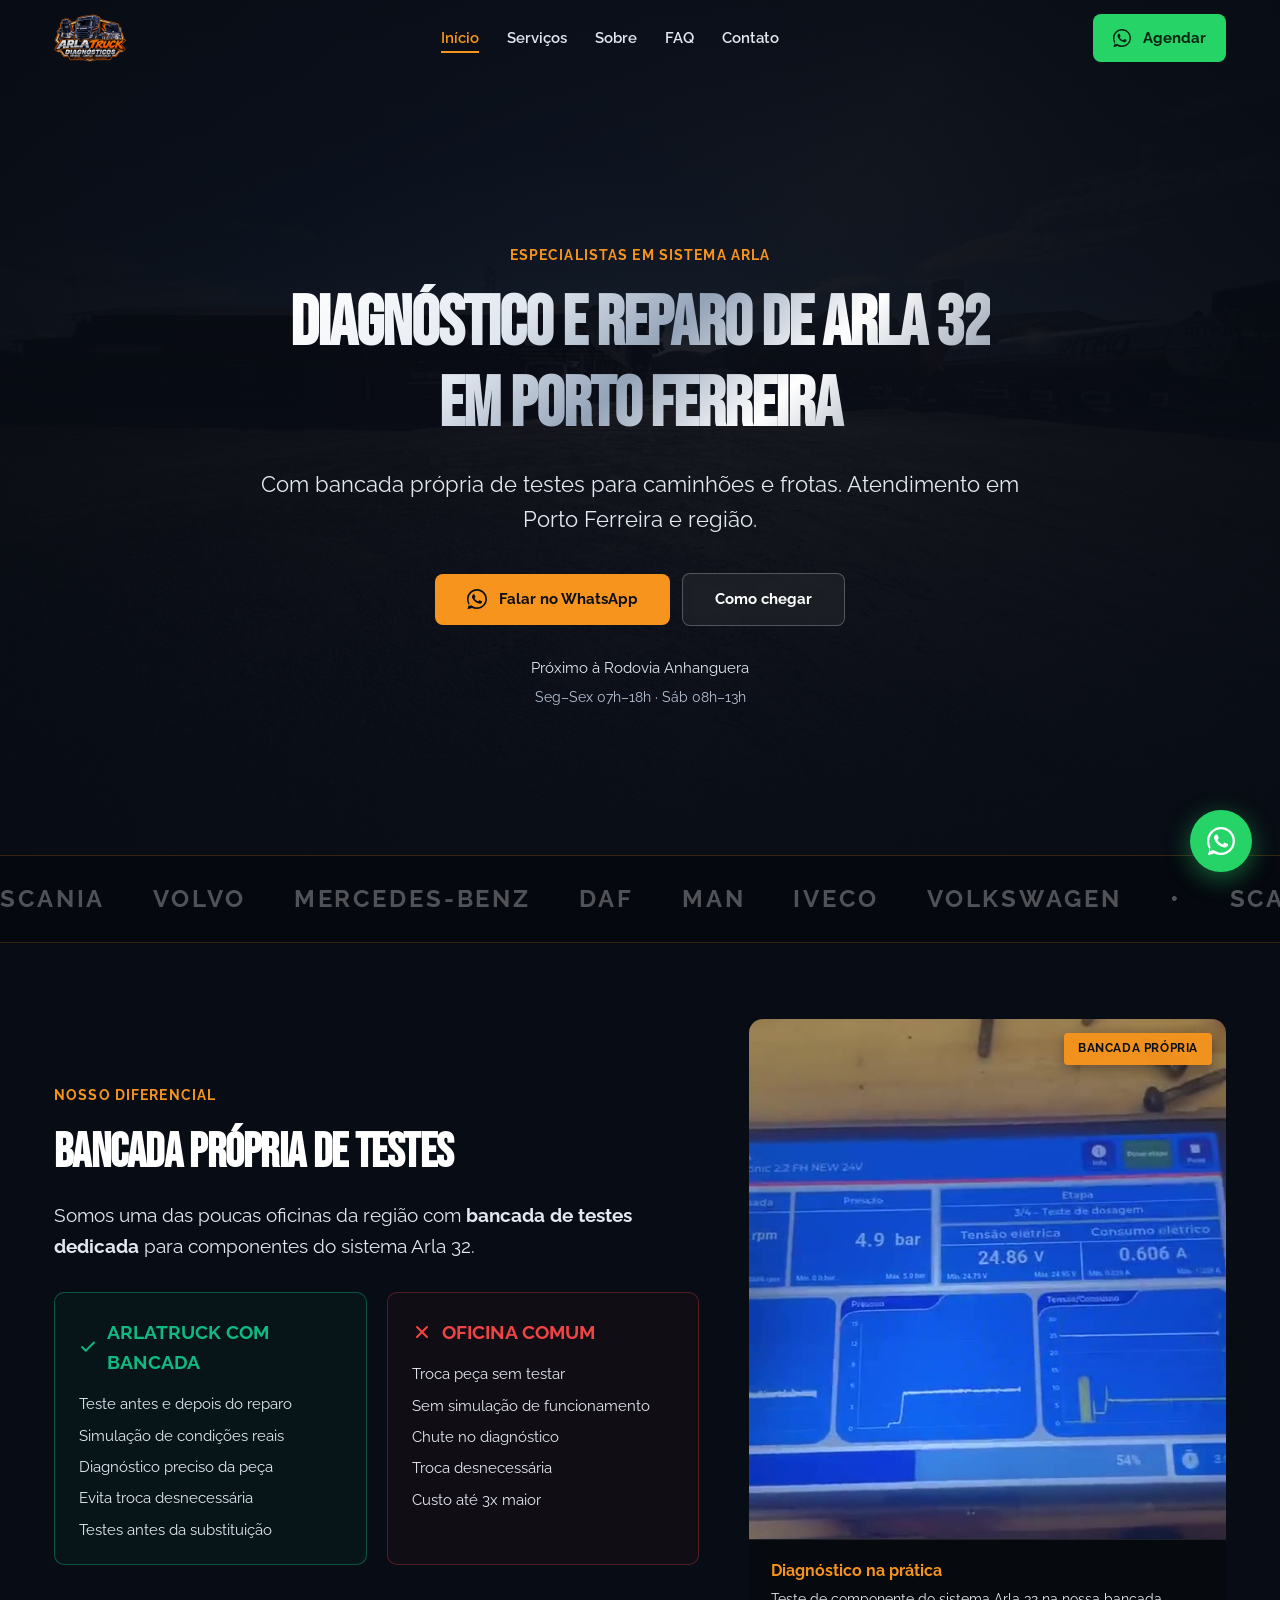
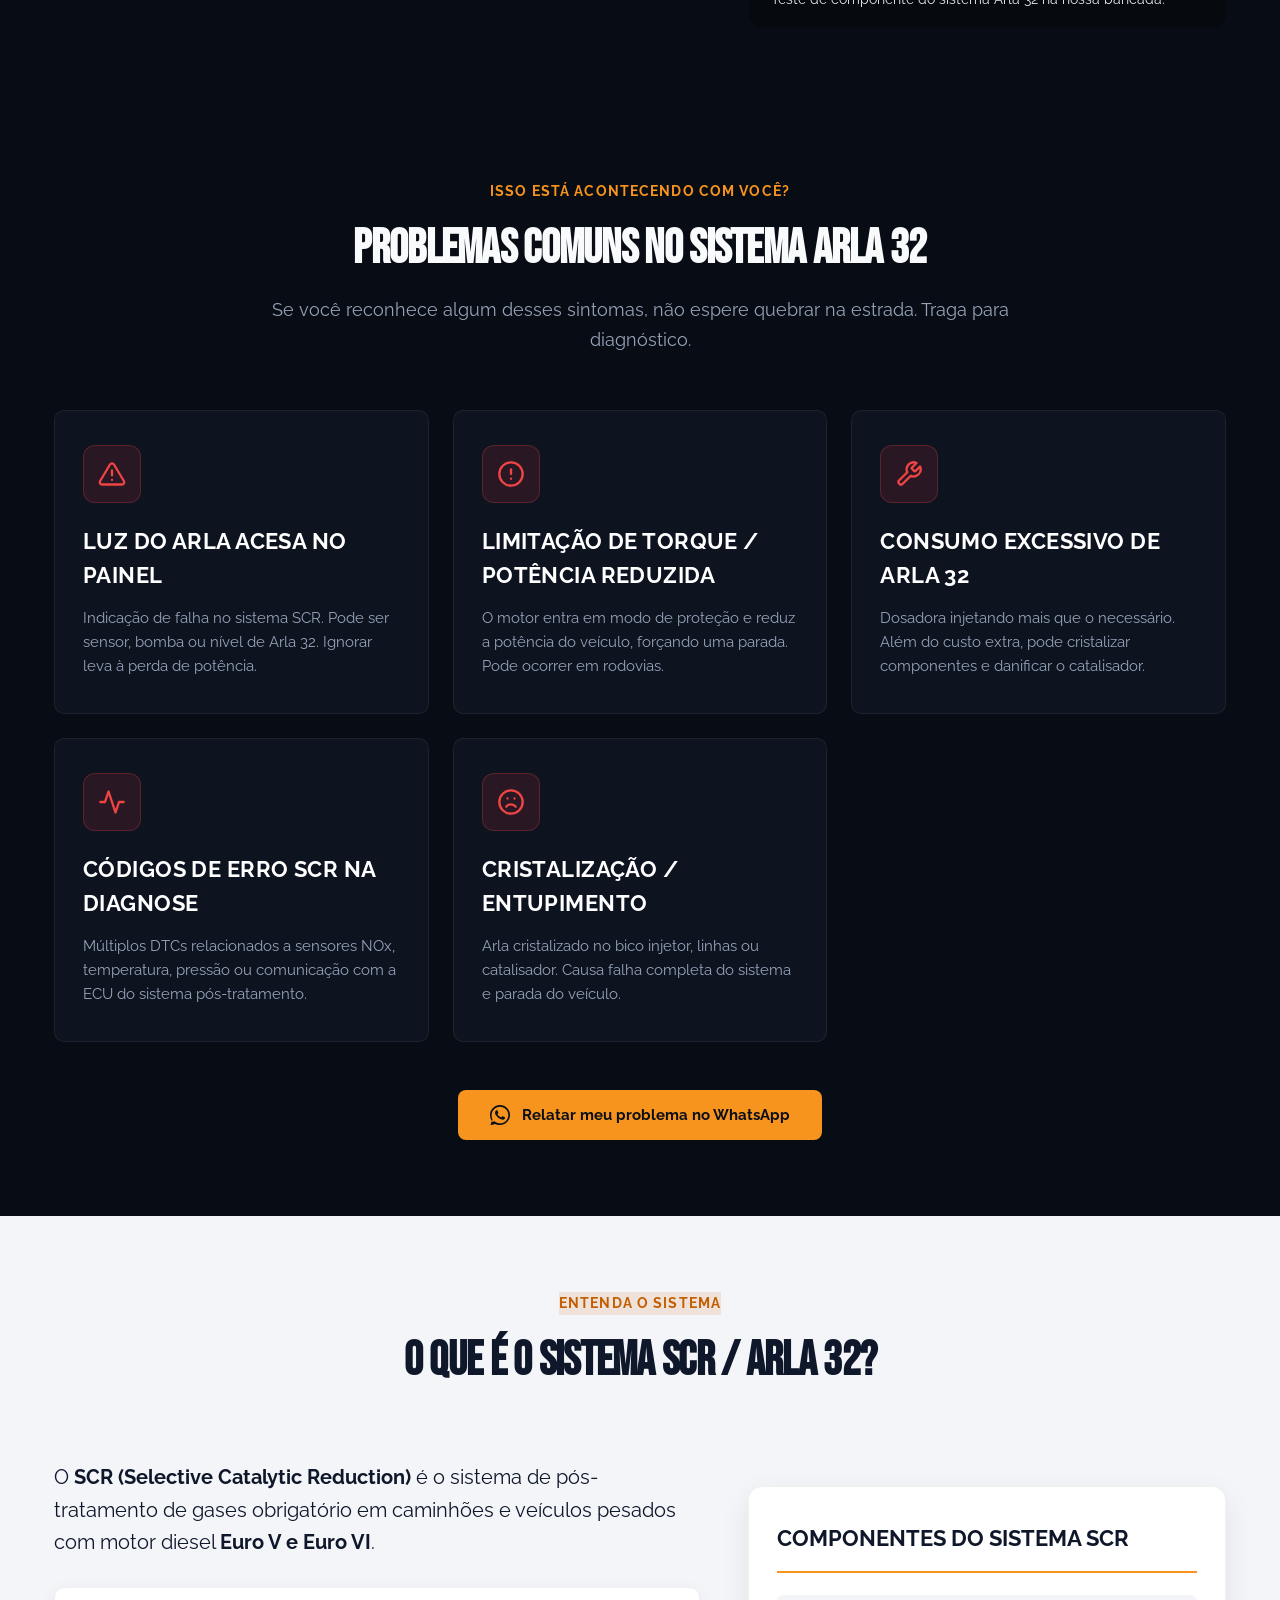
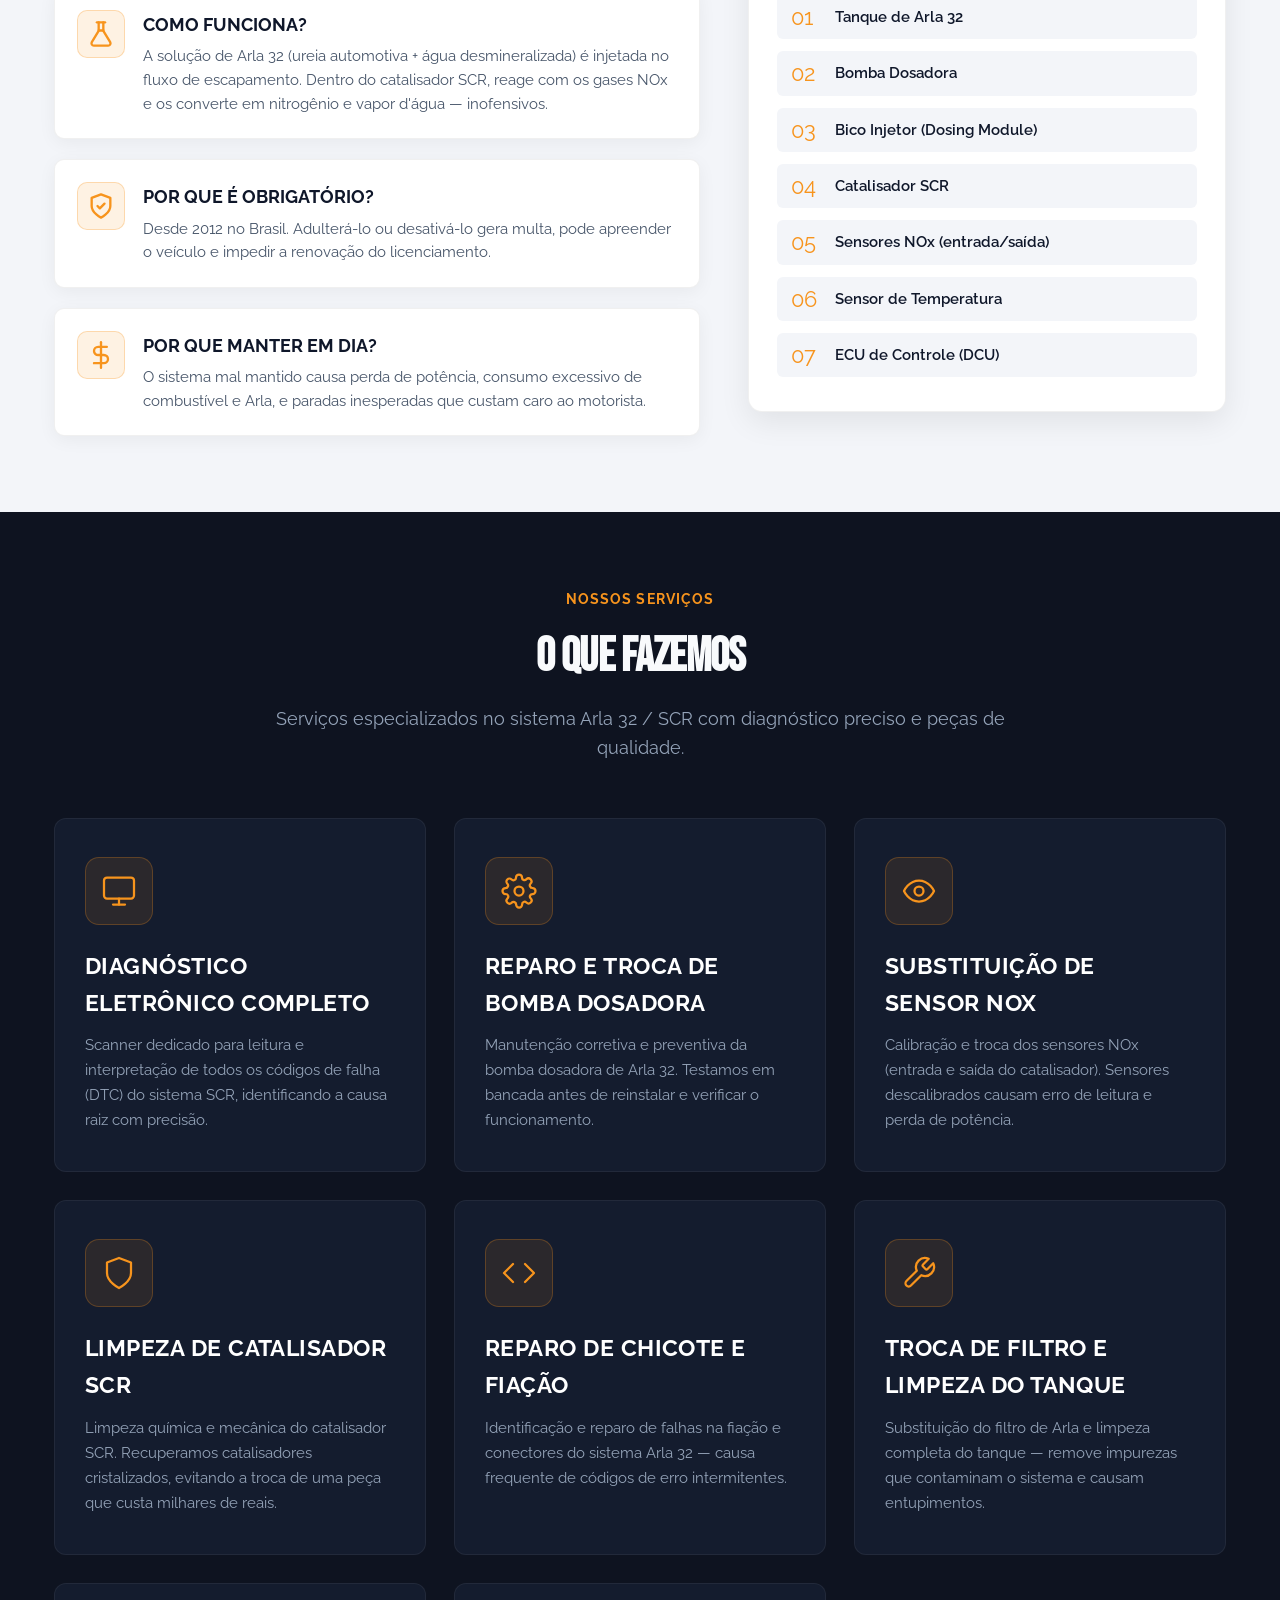
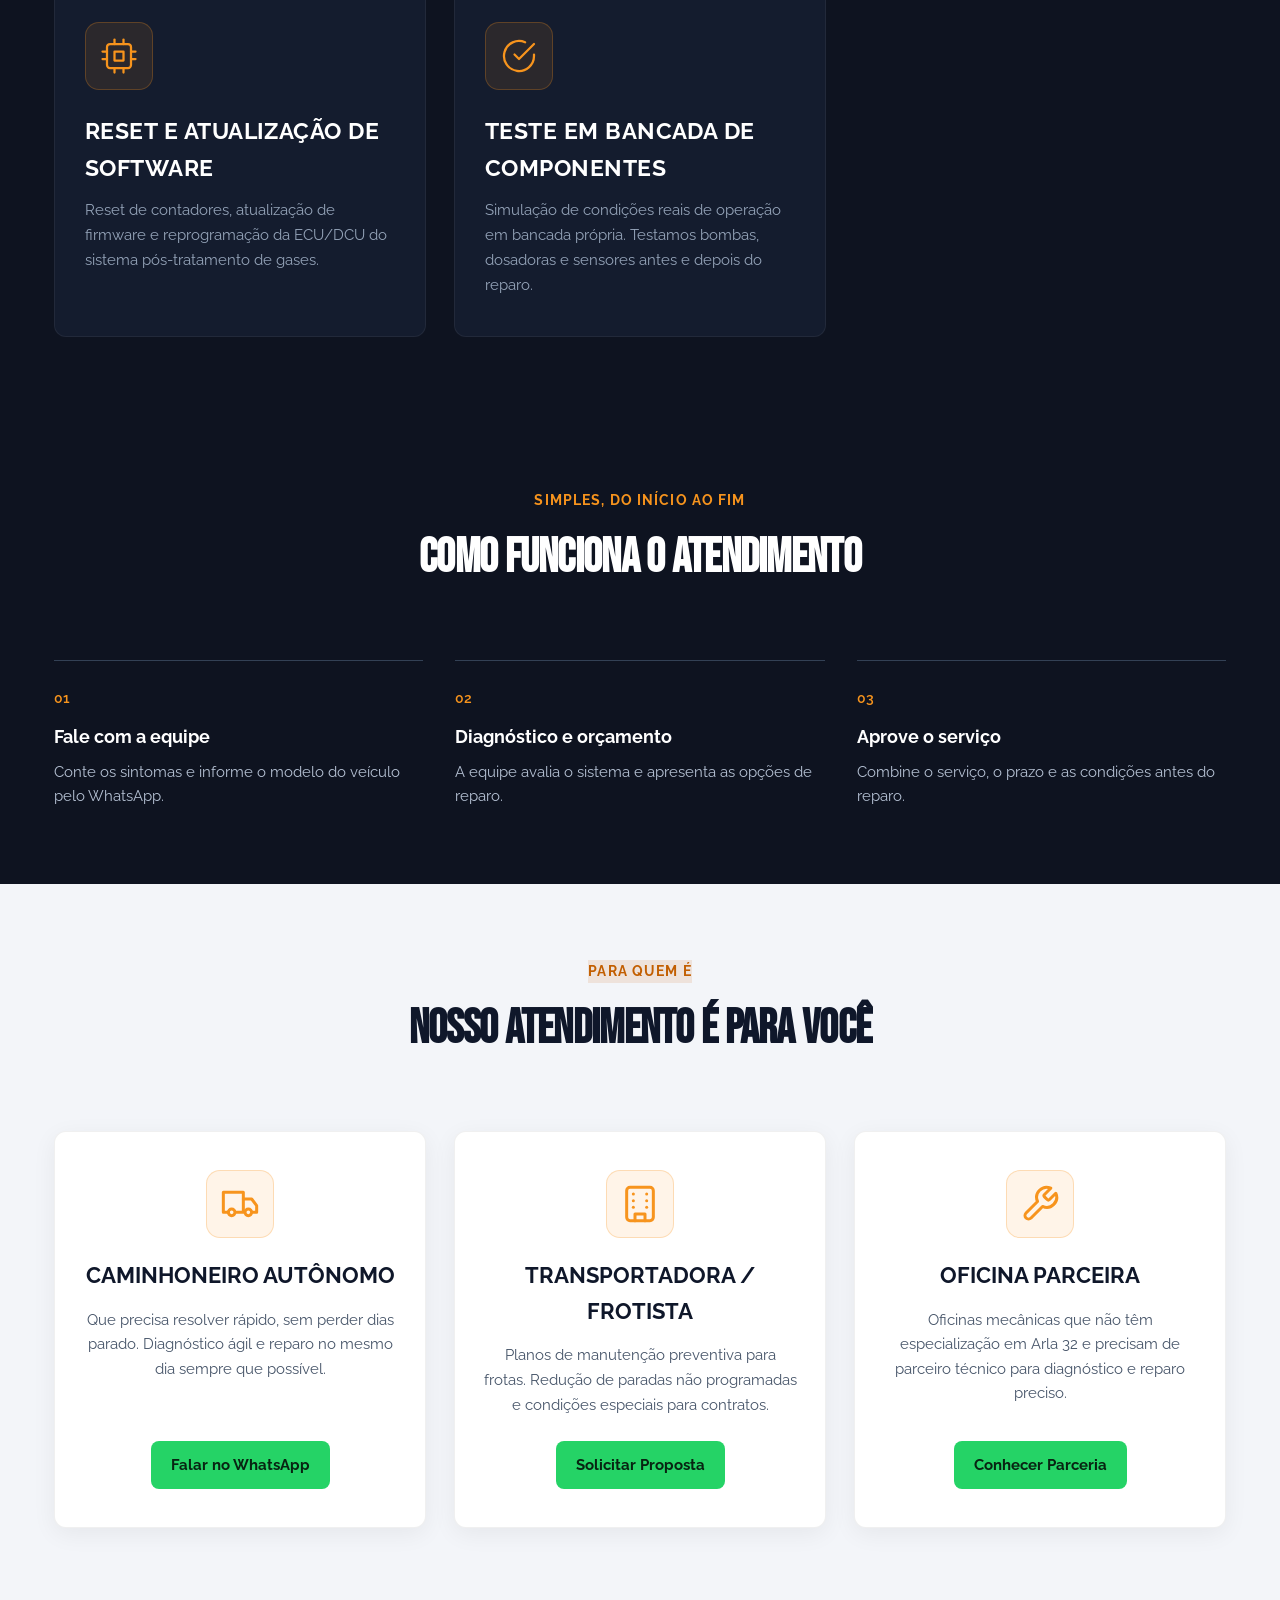
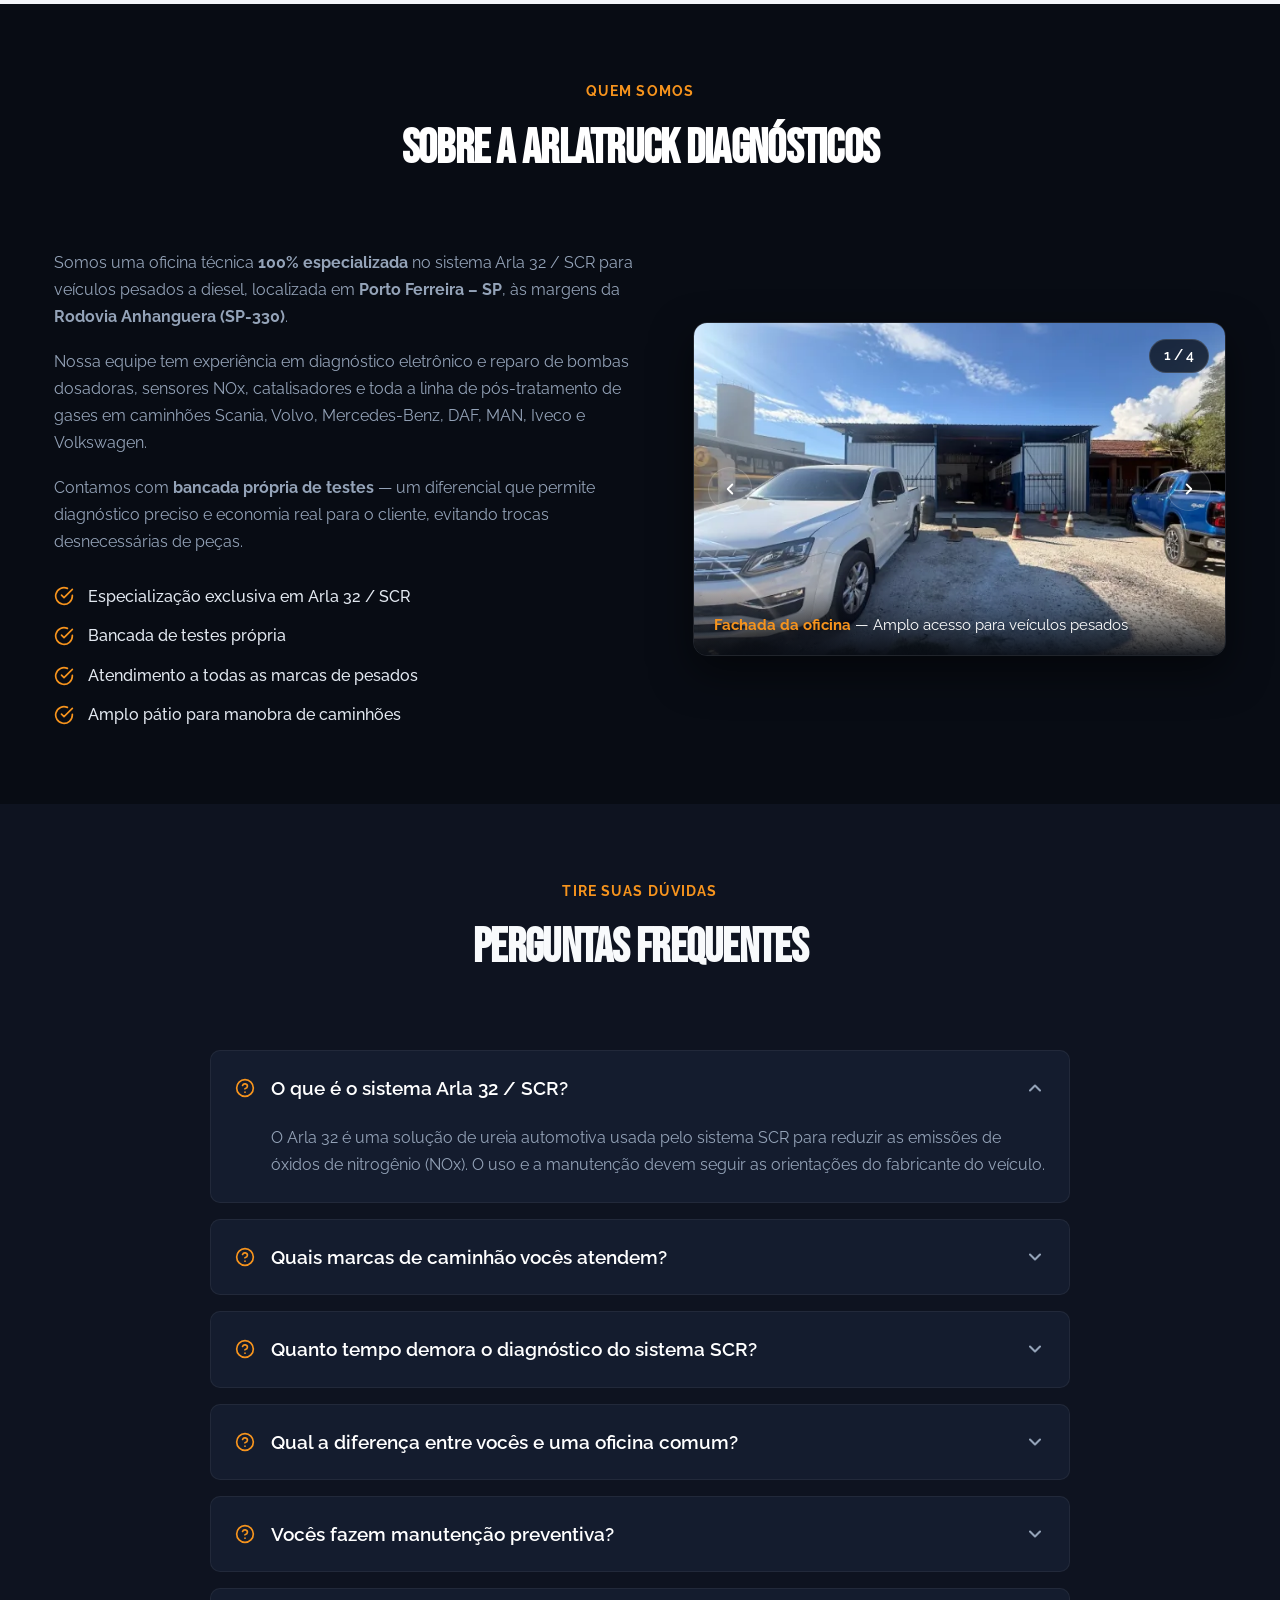
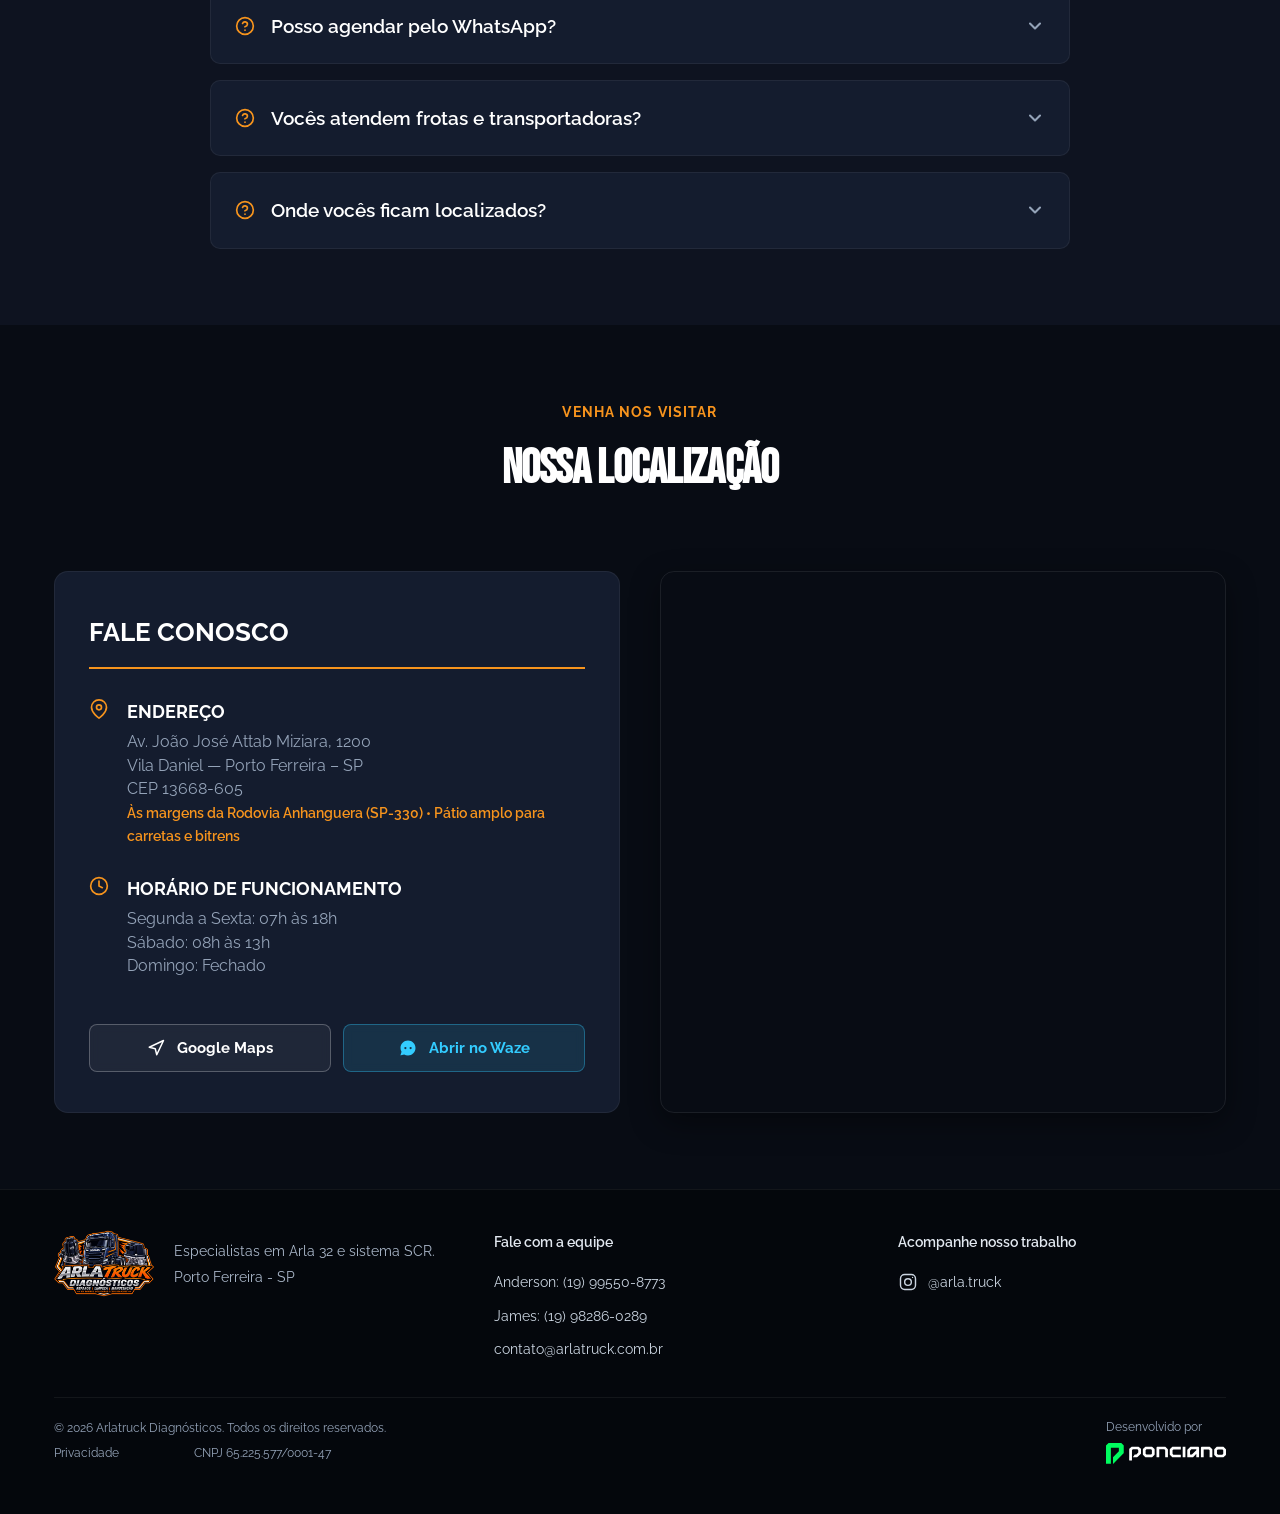
<file: index.html>
<!doctype html>
<html lang="pt-BR">
  <head>
    <meta charset="UTF-8" />
    <meta name="viewport" content="width=device-width, initial-scale=1.0" />
    <title>
      Arlatruck | Especialistas em Arla 32 e Sistema SCR em Porto Ferreira/SP
    </title>

    <!-- SEO On-Page Meta Tags -->
    <meta
      name="description"
      content="Oficina especializada em Arla 32 e sistema SCR na Rodovia Anhanguera em Porto Ferreira - SP. Bancada própria de testes, bombas dosadoras e sensores NOx. Agende via WhatsApp!"
    />
    <meta name="author" content="Arlatruck Diagnósticos" />
    <meta name="robots" content="index, follow" />
    <meta name="theme-color" content="#0e1320" />
    <link rel="canonical" href="https://arlatruck.com.br/" />

    <!-- Geo Tags (Porto Ferreira - SP) -->
    <meta name="geo.region" content="BR-SP" />
    <meta name="geo.placename" content="Porto Ferreira" />
    <meta name="geo.position" content="-21.8644;-47.4926" />
    <meta name="ICBM" content="-21.8644, -47.4926" />

    <!-- Open Graph / Redes Sociais & WhatsApp -->
    <meta property="og:type" content="website" />
    <meta property="og:url" content="https://arlatruck.com.br/" />
    <meta
      property="og:title"
      content="Arlatruck Diagnósticos | Especialistas em Sistema Arla 32 e SCR"
    />
    <meta
      property="og:description"
      content="Oficina técnica especializada em bombas dosadoras, sensores NOx e catalisadores Arla 32. Bancada própria de testes em Porto Ferreira - SP. Agende via WhatsApp!"
    />
    <meta
      property="og:image"
      content="https://arlatruck.com.br/assets/images/social-card.png"
    />
    <meta property="og:image:width" content="1200" />
    <meta property="og:image:height" content="630" />
    <meta
      property="og:image:alt"
      content="Arlatruck — Diagnóstico e reparo de Arla 32 em Porto Ferreira"
    />
    <meta property="og:locale" content="pt_BR" />
    <meta property="og:site_name" content="Arlatruck Diagnósticos" />

    <!-- Twitter Card -->
    <meta name="twitter:card" content="summary_large_image" />
    <meta
      name="twitter:title"
      content="Arlatruck Diagnósticos | Especialistas em Sistema Arla 32 / SCR"
    />
    <meta
      name="twitter:description"
      content="Diagnóstico eletrônico, bancada própria de testes e reparo do sistema Arla 32 para caminhões e frotas em Porto Ferreira - SP."
    />
    <meta
      name="twitter:image"
      content="https://arlatruck.com.br/assets/images/logo-arlatruck.png"
    />

    <!-- Favicon -->
    <link
      rel="icon"
      type="image/png"
      href="assets/icons/favicon-arlatruck.png"
    />
    <link rel="apple-touch-icon" href="assets/icons/favicon-arlatruck.png" />

    <!-- Preconnect & Google Fonts (Otimizado sem @import bloqueante) -->
    <link rel="preconnect" href="https://fonts.googleapis.com" />
    <link rel="preconnect" href="https://fonts.gstatic.com" crossorigin />
    <link
      href="https://fonts.googleapis.com/css2?family=Bebas+Neue&family=Raleway:wght@400;500;600;700;800&display=swap"
      rel="stylesheet"
    />

    <!-- Preload da Imagem Principal (LCP Core Web Vitals) -->
    <link
      rel="preload"
      as="image"
      href="assets/images/photo-4-1280.webp"
      imagesrcset="assets/images/photo-4-640.webp 640w, assets/images/photo-4-1280.webp 1280w"
      imagesizes="100vw"
      fetchpriority="high"
    />

    <!-- Folha de Estilos -->
    <link rel="stylesheet" href="assets/css/style.css?v=7" />

    <!-- Schema.org Dados Estruturados (LocalBusiness / AutoRepair + FAQPage + Reviews) -->
    <script type="application/ld+json">
      {
        "@context": "https://schema.org",
        "@graph": [
          {
            "@type": "AutoRepair",
            "name": "Arlatruck Diagnósticos",
            "alternateName": "Arla Truck Diagnósticos",
            "description": "Oficina mecânica especializada em diagnóstico, manutenção e reparo do sistema Arla 32 / SCR para caminhões e veículos pesados a diesel, localizada às margens da Rodovia Anhanguera (SP-330) em Porto Ferreira – SP.",
            "url": "https://arlatruck.com.br",
            "telephone": ["+5519995508773", "+5519982860289"],
            "image": "https://arlatruck.com.br/assets/images/logo-arlatruck.png",
            "logo": "https://arlatruck.com.br/assets/images/logo-arlatruck.png",
            "address": {
              "@type": "PostalAddress",
              "streetAddress": "Av. João José Attab Miziara, 1200",
              "addressLocality": "Porto Ferreira",
              "addressRegion": "SP",
              "postalCode": "13668-605",
              "addressCountry": "BR"
            },
            "geo": {
              "@type": "GeoCoordinates",
              "latitude": -21.8643956,
              "longitude": -47.4926446
            },
            "openingHoursSpecification": [
              {
                "@type": "OpeningHoursSpecification",
                "dayOfWeek": [
                  "Monday",
                  "Tuesday",
                  "Wednesday",
                  "Thursday",
                  "Friday"
                ],
                "opens": "07:00",
                "closes": "18:00"
              },
              {
                "@type": "OpeningHoursSpecification",
                "dayOfWeek": "Saturday",
                "opens": "08:00",
                "closes": "13:00"
              }
            ],
            "areaServed": [
              {
                "@type": "City",
                "name": "Porto Ferreira"
              },
              {
                "@type": "City",
                "name": "Santa Rita do Passa Quatro"
              },
              {
                "@type": "City",
                "name": "Descalvado"
              },
              {
                "@type": "City",
                "name": "Pirassununga"
              },
              {
                "@type": "City",
                "name": "Leme"
              },
              {
                "@type": "City",
                "name": "Araras"
              },
              {
                "@type": "City",
                "name": "São Carlos"
              },
              {
                "@type": "City",
                "name": "Araraquara"
              }
            ],
            "hasOfferCatalog": {
              "@type": "OfferCatalog",
              "name": "Serviços Arla 32 / SCR",
              "itemListElement": [
                {
                  "@type": "Offer",
                  "itemOffered": {
                    "@type": "Service",
                    "name": "Diagnóstico Eletrônico do Sistema SCR"
                  }
                },
                {
                  "@type": "Offer",
                  "itemOffered": {
                    "@type": "Service",
                    "name": "Reparo e Troca de Bomba Dosadora Arla 32"
                  }
                },
                {
                  "@type": "Offer",
                  "itemOffered": {
                    "@type": "Service",
                    "name": "Substituição e Calibração de Sensor NOx"
                  }
                },
                {
                  "@type": "Offer",
                  "itemOffered": {
                    "@type": "Service",
                    "name": "Limpeza e Recuperação de Catalisador SCR"
                  }
                },
                {
                  "@type": "Offer",
                  "itemOffered": {
                    "@type": "Service",
                    "name": "Reparo de Chicote e Fiação do Sistema Arla 32"
                  }
                },
                {
                  "@type": "Offer",
                  "itemOffered": {
                    "@type": "Service",
                    "name": "Troca de Filtro e Limpeza do Tanque de Arla"
                  }
                },
                {
                  "@type": "Offer",
                  "itemOffered": {
                    "@type": "Service",
                    "name": "Reset e Atualização de Software da ECU"
                  }
                },
                {
                  "@type": "Offer",
                  "itemOffered": {
                    "@type": "Service",
                    "name": "Teste em Bancada de Componentes Arla 32"
                  }
                }
              ]
            },
            "email": "contato@arlatruck.com.br",
            "sameAs": ["https://www.instagram.com/arla.truck/"],
            "@id": "https://arlatruck.com.br/#empresa"
          }
        ]
      }
    </script>
  </head>

  <body>
    <a class="skip-link" href="#conteudo">Pular para o conteúdo</a>

    <!-- ==================== SCROLL PROGRESS BAR ==================== -->
    <div class="scroll-progress" aria-hidden="true"></div>

    <!-- ==================== HEADER ==================== -->
    <header class="site-header" id="header">
      <!-- Main Navigation -->
      <nav class="header-nav" aria-label="Navegação principal">
        <div class="container nav-inner">
          <a
            href="#inicio"
            class="nav-logo"
            aria-label="Arlatruck Diagnósticos - Início"
          >
            <img
              src="assets/images/logo-arlatruck.png"
              alt="Logo Arlatruck Diagnósticos"
              width="1536"
              height="1024"
              loading="eager"
            />
          </a>

          <ul class="nav-links">
            <li><a href="#inicio" class="nav-link active">Início</a></li>
            <li><a href="#servicos" class="nav-link">Serviços</a></li>
            <li><a href="#sobre" class="nav-link">Sobre</a></li>
            <li><a href="#faq" class="nav-link">FAQ</a></li>
            <li><a href="#contato" class="nav-link">Contato</a></li>
          </ul>

          <a
            href="https://wa.me/5519995508773?text=Ol%C3%A1!%20Vim%20pelo%20site%20e%20gostaria%20de%20agendar%20um%20diagn%C3%B3stico."
            class="btn btn-whatsapp btn-sm nav-cta"
            target="_blank"
            rel="noopener"
            aria-label="Agendar pelo WhatsApp"
          >
            <svg
              xmlns="http://www.w3.org/2000/svg"
              width="18"
              height="18"
              viewBox="0 0 24 24"
              fill="currentColor"
            >
              <path
                d="M17.472 14.382c-.297-.149-1.758-.867-2.03-.967-.273-.099-.471-.148-.67.15-.197.297-.767.966-.94 1.164-.173.199-.347.223-.644.075-.297-.15-1.255-.463-2.39-1.475-.883-.788-1.48-1.761-1.653-2.059-.173-.297-.018-.458.13-.606.134-.133.298-.347.446-.52.149-.174.198-.298.298-.497.099-.198.05-.371-.025-.52-.075-.149-.669-1.612-.916-2.207-.242-.579-.487-.5-.669-.51-.173-.008-.371-.01-.57-.01-.198 0-.52.074-.792.372-.272.297-1.04 1.016-1.04 2.479 0 1.462 1.065 2.875 1.213 3.074.149.198 2.096 3.2 5.077 4.487.709.306 1.262.489 1.694.625.712.227 1.36.195 1.871.118.571-.085 1.758-.719 2.006-1.413.248-.694.248-1.289.173-1.413-.074-.124-.272-.198-.57-.347z"
              />
              <path
                d="M12 0C5.373 0 0 5.373 0 12c0 2.625.846 5.059 2.284 7.034L.789 23.492a.5.5 0 00.612.638l4.717-1.354A11.947 11.947 0 0012 24c6.627 0 12-5.373 12-12S18.627 0 12 0zm0 22c-2.386 0-4.592-.817-6.344-2.187l-.256-.196-3.096.889.746-3.236-.213-.27A9.953 9.953 0 012 12C2 6.486 6.486 2 12 2s10 4.486 10 10-4.486 10-10 10z"
              />
            </svg>
            Agendar
          </a>

          <!-- Mobile Toggle -->
          <button
            class="mobile-toggle"
            aria-label="Abrir menu"
            aria-expanded="false"
            aria-controls="mobile-drawer"
          >
            <span class="hamburger-line"></span>
            <span class="hamburger-line"></span>
            <span class="hamburger-line"></span>
          </button>
        </div>
      </nav>

      <!-- Mobile Drawer -->
      <div class="mobile-backdrop" aria-hidden="true"></div>
      <div
        class="mobile-nav-drawer"
        id="mobile-drawer"
        inert
        role="dialog"
        aria-modal="true"
        aria-label="Menu de navegação"
      >
        <div class="drawer-header">
          <img
            src="assets/images/logo-arlatruck.png"
            alt="Logo Arlatruck"
            width="1536"
            height="1024"
            loading="lazy"
          />
          <button class="drawer-close" aria-label="Fechar menu">
            <svg
              xmlns="http://www.w3.org/2000/svg"
              width="24"
              height="24"
              viewBox="0 0 24 24"
              fill="none"
              stroke="currentColor"
              stroke-width="2.5"
              stroke-linecap="round"
            >
              <line x1="18" y1="6" x2="6" y2="18" />
              <line x1="6" y1="6" x2="18" y2="18" />
            </svg>
          </button>
        </div>
        <ul class="mobile-nav-links">
          <li><a href="#inicio" class="nav-link">Início</a></li>
          <li><a href="#servicos" class="nav-link">Serviços</a></li>
          <li><a href="#sobre" class="nav-link">Sobre Nós</a></li>
          <li><a href="#faq" class="nav-link">Dúvidas</a></li>
          <li><a href="#contato" class="nav-link">Contato</a></li>
        </ul>
        <div class="drawer-footer">
          <a
            href="https://wa.me/5519995508773?text=Ol%C3%A1!%20Vim%20pelo%20site%20e%20gostaria%20de%20agendar%20um%20diagn%C3%B3stico."
            class="btn btn-whatsapp btn-block"
            target="_blank"
            rel="noopener"
          >
            <svg
              xmlns="http://www.w3.org/2000/svg"
              width="20"
              height="20"
              viewBox="0 0 24 24"
              fill="currentColor"
            >
              <path
                d="M17.472 14.382c-.297-.149-1.758-.867-2.03-.967-.273-.099-.471-.148-.67.15-.197.297-.767.966-.94 1.164-.173.199-.347.223-.644.075-.297-.15-1.255-.463-2.39-1.475-.883-.788-1.48-1.761-1.653-2.059-.173-.297-.018-.458.13-.606.134-.133.298-.347.446-.52.149-.174.198-.298.298-.497.099-.198.05-.371-.025-.52-.075-.149-.669-1.612-.916-2.207-.242-.579-.487-.5-.669-.51-.173-.008-.371-.01-.57-.01-.198 0-.52.074-.792.372-.272.297-1.04 1.016-1.04 2.479 0 1.462 1.065 2.875 1.213 3.074.149.198 2.096 3.2 5.077 4.487.709.306 1.262.489 1.694.625.712.227 1.36.195 1.871.118.571-.085 1.758-.719 2.006-1.413.248-.694.248-1.289.173-1.413-.074-.124-.272-.198-.57-.347z"
              />
              <path
                d="M12 0C5.373 0 0 5.373 0 12c0 2.625.846 5.059 2.284 7.034L.789 23.492a.5.5 0 00.612.638l4.717-1.354A11.947 11.947 0 0012 24c6.627 0 12-5.373 12-12S18.627 0 12 0zm0 22c-2.386 0-4.592-.817-6.344-2.187l-.256-.196-3.096.889.746-3.236-.213-.27A9.953 9.953 0 012 12C2 6.486 6.486 2 12 2s10 4.486 10 10-4.486 10-10 10z"
              />
            </svg>
            Agendar pelo WhatsApp
          </a>
        </div>
      </div>
    </header>

    <main id="conteudo" tabindex="-1">
      <!-- ==================== HERO SECTION (FULLSCREEN) ==================== -->
      <section class="hero-section" id="inicio">
        <div
          class="hero-bg"
          style="
            background-image: image-set(
              url(&quot;assets/images/photo-4-640.webp&quot;) 1x,
              url(&quot;assets/images/photo-4-1280.webp&quot;) 2x
            );
          "
          aria-hidden="true"
        ></div>
        <div class="hero-overlay" aria-hidden="true"></div>

        <div class="hero-content">
          <span class="section-tag reveal">Especialistas em Sistema Arla</span>
          <h1 class="hero-title text-chrome reveal reveal-delay-1">
            Diagnóstico e reparo de Arla 32<br />em Porto Ferreira
          </h1>
          <p class="hero-subtitle reveal reveal-delay-2">
            Com bancada própria de testes para caminhões e frotas. Atendimento
            em Porto Ferreira e região.
          </p>

          <div class="hero-actions reveal reveal-delay-3">
            <a
              href="https://wa.me/5519995508773?text=Ol%C3%A1!%20Vim%20pelo%20site%20e%20gostaria%20de%20agendar%20um%20diagn%C3%B3stico."
              class="btn btn-primary"
              target="_blank"
              rel="noopener"
            >
              <svg
                xmlns="http://www.w3.org/2000/svg"
                width="20"
                height="20"
                viewBox="0 0 24 24"
                fill="currentColor"
              >
                <path
                  d="M17.472 14.382c-.297-.149-1.758-.867-2.03-.967-.273-.099-.471-.148-.67.15-.197.297-.767.966-.94 1.164-.173.199-.347.223-.644.075-.297-.15-1.255-.463-2.39-1.475-.883-.788-1.48-1.761-1.653-2.059-.173-.297-.018-.458.13-.606.134-.133.298-.347.446-.52.149-.174.198-.298.298-.497.099-.198.05-.371-.025-.52-.075-.149-.669-1.612-.916-2.207-.242-.579-.487-.5-.669-.51-.173-.008-.371-.01-.57-.01-.198 0-.52.074-.792.372-.272.297-1.04 1.016-1.04 2.479 0 1.462 1.065 2.875 1.213 3.074.149.198 2.096 3.2 5.077 4.487.709.306 1.262.489 1.694.625.712.227 1.36.195 1.871.118.571-.085 1.758-.719 2.006-1.413.248-.694.248-1.289.173-1.413-.074-.124-.272-.198-.57-.347z"
                />
                <path
                  d="M12 0C5.373 0 0 5.373 0 12c0 2.625.846 5.059 2.284 7.034L.789 23.492a.5.5 0 00.612.638l4.717-1.354A11.947 11.947 0 0012 24c6.627 0 12-5.373 12-12S18.627 0 12 0zm0 22c-2.386 0-4.592-.817-6.344-2.187l-.256-.196-3.096.889.746-3.236-.213-.27A9.953 9.953 0 012 12C2 6.486 6.486 2 12 2s10 4.486 10 10-4.486 10-10 10z"
                />
              </svg>
              Falar no WhatsApp
            </a>
            <a href="#contato" class="btn btn-secondary">Como chegar</a>
          </div>

          <p class="hero-location">
            Próximo à Rodovia Anhanguera<br /><span
              >Seg–Sex 07h–18h · Sáb 08h–13h</span
            >
          </p>
        </div>

        <!-- Scroll indicator -->
        <div class="hero-scroll-indicator" aria-hidden="true">
          <span>Role para baixo</span>
          <svg
            xmlns="http://www.w3.org/2000/svg"
            width="20"
            height="20"
            viewBox="0 0 24 24"
            fill="none"
            stroke="currentColor"
            stroke-width="2"
            stroke-linecap="round"
            stroke-linejoin="round"
          >
            <polyline points="6 9 12 15 18 9" />
          </svg>
        </div>
      </section>

      <!-- ==================== BRANDS CAROUSEL ==================== -->
      <section class="brands-section" aria-label="Marcas atendidas">
        <div class="brands-track">
          <span class="brand-item">Scania</span>
          <span class="brand-item">Volvo</span>
          <span class="brand-item">Mercedes-Benz</span>
          <span class="brand-item">DAF</span>
          <span class="brand-item">MAN</span>
          <span class="brand-item">Iveco</span>
          <span class="brand-item">Volkswagen</span>
          <span class="brand-item">•</span>
          <span class="brand-item">Scania</span>
          <span class="brand-item">Volvo</span>
          <span class="brand-item">Mercedes-Benz</span>
          <span class="brand-item">DAF</span>
          <span class="brand-item">MAN</span>
          <span class="brand-item">Iveco</span>
          <span class="brand-item">Volkswagen</span>
          <span class="brand-item">•</span>
          <!-- Duplicate for infinite loop -->
          <span class="brand-item">Scania</span>
          <span class="brand-item">Volvo</span>
          <span class="brand-item">Mercedes-Benz</span>
          <span class="brand-item">DAF</span>
          <span class="brand-item">MAN</span>
          <span class="brand-item">Iveco</span>
          <span class="brand-item">Volkswagen</span>
          <span class="brand-item">•</span>
          <span class="brand-item">Scania</span>
          <span class="brand-item">Volvo</span>
          <span class="brand-item">Mercedes-Benz</span>
          <span class="brand-item">DAF</span>
          <span class="brand-item">MAN</span>
          <span class="brand-item">Iveco</span>
          <span class="brand-item">Volkswagen</span>
          <span class="brand-item">•</span>
        </div>
      </section>

      <!-- ==================== BANCADA DE TESTES ==================== -->
      <section class="bench-section section-padding" id="bancada">
        <div class="container">
          <div class="bench-grid">
            <div class="bench-content reveal">
              <span class="section-tag">Nosso diferencial</span>
              <h2 class="section-title">Bancada Própria de Testes</h2>
              <p class="bench-lead">
                Somos uma das poucas oficinas da região com
                <strong>bancada de testes dedicada</strong> para componentes do
                sistema Arla 32.
              </p>

              <div class="bench-comparison">
                <div class="bench-col bench-us">
                  <h4 class="bench-col-title">
                    <svg
                      xmlns="http://www.w3.org/2000/svg"
                      width="20"
                      height="20"
                      viewBox="0 0 24 24"
                      fill="none"
                      stroke="#10b981"
                      stroke-width="2.5"
                      stroke-linecap="round"
                      stroke-linejoin="round"
                    >
                      <polyline points="20 6 9 17 4 12" />
                    </svg>
                    Arlatruck com Bancada
                  </h4>
                  <ul class="bench-list">
                    <li>Teste antes e depois do reparo</li>
                    <li>Simulação de condições reais</li>
                    <li>Diagnóstico preciso da peça</li>
                    <li>Evita troca desnecessária</li>
                    <li>Testes antes da substituição</li>
                  </ul>
                </div>
                <div class="bench-col bench-others">
                  <h4 class="bench-col-title">
                    <svg
                      xmlns="http://www.w3.org/2000/svg"
                      width="20"
                      height="20"
                      viewBox="0 0 24 24"
                      fill="none"
                      stroke="#ef4444"
                      stroke-width="2.5"
                      stroke-linecap="round"
                      stroke-linejoin="round"
                    >
                      <line x1="18" y1="6" x2="6" y2="18" />
                      <line x1="6" y1="6" x2="18" y2="18" />
                    </svg>
                    Oficina Comum
                  </h4>
                  <ul class="bench-list">
                    <li>Troca peça sem testar</li>
                    <li>Sem simulação de funcionamento</li>
                    <li>Chute no diagnóstico</li>
                    <li>Troca desnecessária</li>
                    <li>Custo até 3x maior</li>
                  </ul>
                </div>
              </div>
            </div>

            <figure class="bench-video reveal reveal-delay-1">
              <div class="bench-video-frame">
                <video
                  autoplay
                  muted
                  loop
                  playsinline
                  preload="metadata"
                  poster="assets/videos/diagnostico-capa.jpg"
                  width="576"
                  height="1024"
                  aria-label="Diagnóstico de componente Arla 32 na bancada da Arlatruck"
                  aria-describedby="bench-video-caption"
                >
                  <source src="assets/videos/diagnostico-bancada.mp4" type="video/mp4" />
                  Seu navegador não suporta vídeos.
                  <a href="assets/videos/diagnostico-bancada.mp4">Assista ao diagnóstico em vídeo</a>.
                </video>
                <span class="bench-image-badge">Bancada própria</span>
              </div>
              <figcaption id="bench-video-caption">
                <strong>Diagnóstico na prática</strong>
                Teste de componente do sistema Arla 32 na nossa bancada.
              </figcaption>
            </figure>
          </div>
        </div>
      </section>

      <!-- Separator wave: dark → light -->
      <div class="section-separator" aria-hidden="true">
        <svg
          viewBox="0 0 1440 80"
          xmlns="http://www.w3.org/2000/svg"
          preserveAspectRatio="none"
        >
          <path
            d="M0,60 C240,100 480,0 720,40 C960,80 1200,10 1440,50 L1440,0 L0,0 Z"
            fill="#060910"
          />
        </svg>
      </div>

      <!-- ==================== PROBLEMAS COMUNS (DOR/URGÊNCIA) ==================== -->
      <section class="pain-section section-padding" id="problemas">
        <div class="container">
          <div class="section-header reveal">
            <span class="section-tag">Isso está acontecendo com você?</span>
            <h2 class="section-title text-chrome">
              Problemas Comuns no Sistema Arla 32
            </h2>
            <p class="section-subtitle">
              Se você reconhece algum desses sintomas, não espere quebrar na
              estrada. Traga para diagnóstico.
            </p>
          </div>

          <div class="pain-grid">
            <div class="pain-card reveal">
              <div class="pain-icon">
                <svg
                  xmlns="http://www.w3.org/2000/svg"
                  width="28"
                  height="28"
                  viewBox="0 0 24 24"
                  fill="none"
                  stroke="currentColor"
                  stroke-width="2"
                  stroke-linecap="round"
                  stroke-linejoin="round"
                >
                  <path
                    d="M10.29 3.86L1.82 18a2 2 0 0 0 1.71 3h16.94a2 2 0 0 0 1.71-3L13.71 3.86a2 2 0 0 0-3.42 0z"
                  />
                  <line x1="12" y1="9" x2="12" y2="13" />
                  <line x1="12" y1="17" x2="12.01" y2="17" />
                </svg>
              </div>
              <h3 class="pain-title">Luz do Arla acesa no painel</h3>
              <p class="pain-desc">
                Indicação de falha no sistema SCR. Pode ser sensor, bomba ou
                nível de Arla 32. Ignorar leva à perda de potência.
              </p>
            </div>

            <div class="pain-card reveal reveal-delay-1">
              <div class="pain-icon">
                <svg
                  xmlns="http://www.w3.org/2000/svg"
                  width="28"
                  height="28"
                  viewBox="0 0 24 24"
                  fill="none"
                  stroke="currentColor"
                  stroke-width="2"
                  stroke-linecap="round"
                  stroke-linejoin="round"
                >
                  <circle cx="12" cy="12" r="10" />
                  <line x1="12" y1="8" x2="12" y2="12" />
                  <line x1="12" y1="16" x2="12.01" y2="16" />
                </svg>
              </div>
              <h3 class="pain-title">
                Limitação de torque / potência reduzida
              </h3>
              <p class="pain-desc">
                O motor entra em modo de proteção e reduz a potência do veículo,
                forçando uma parada. Pode ocorrer em rodovias.
              </p>
            </div>

            <div class="pain-card reveal reveal-delay-2">
              <div class="pain-icon">
                <svg
                  xmlns="http://www.w3.org/2000/svg"
                  width="28"
                  height="28"
                  viewBox="0 0 24 24"
                  fill="none"
                  stroke="currentColor"
                  stroke-width="2"
                  stroke-linecap="round"
                  stroke-linejoin="round"
                >
                  <path
                    d="M14.7 6.3a1 1 0 0 0 0 1.4l1.6 1.6a1 1 0 0 0 1.4 0l3.77-3.77a6 6 0 0 1-7.94 7.94l-6.91 6.91a2.12 2.12 0 0 1-3-3l6.91-6.91a6 6 0 0 1 7.94-7.94l-3.76 3.76z"
                  />
                </svg>
              </div>
              <h3 class="pain-title">Consumo excessivo de Arla 32</h3>
              <p class="pain-desc">
                Dosadora injetando mais que o necessário. Além do custo extra,
                pode cristalizar componentes e danificar o catalisador.
              </p>
            </div>

            <div class="pain-card reveal reveal-delay-3">
              <div class="pain-icon">
                <svg
                  xmlns="http://www.w3.org/2000/svg"
                  width="28"
                  height="28"
                  viewBox="0 0 24 24"
                  fill="none"
                  stroke="currentColor"
                  stroke-width="2"
                  stroke-linecap="round"
                  stroke-linejoin="round"
                >
                  <polyline points="22 12 18 12 15 21 9 3 6 12 2 12" />
                </svg>
              </div>
              <h3 class="pain-title">Códigos de erro SCR na diagnose</h3>
              <p class="pain-desc">
                Múltiplos DTCs relacionados a sensores NOx, temperatura, pressão
                ou comunicação com a ECU do sistema pós-tratamento.
              </p>
            </div>

            <div class="pain-card reveal reveal-delay-4">
              <div class="pain-icon">
                <svg
                  xmlns="http://www.w3.org/2000/svg"
                  width="28"
                  height="28"
                  viewBox="0 0 24 24"
                  fill="none"
                  stroke="currentColor"
                  stroke-width="2"
                  stroke-linecap="round"
                  stroke-linejoin="round"
                >
                  <circle cx="12" cy="12" r="10" />
                  <path d="M16 16s-1.5-2-4-2-4 2-4 2" />
                  <line x1="9" y1="9" x2="9.01" y2="9" />
                  <line x1="15" y1="9" x2="15.01" y2="9" />
                </svg>
              </div>
              <h3 class="pain-title">Cristalização / entupimento</h3>
              <p class="pain-desc">
                Arla cristalizado no bico injetor, linhas ou catalisador. Causa
                falha completa do sistema e parada do veículo.
              </p>
            </div>
          </div>

          <div class="pain-cta reveal">
            <a
              href="https://wa.me/5519995508773?text=Ol%C3%A1!%20Meu%20caminh%C3%A3o%20est%C3%A1%20com%20problema%20no%20sistema%20Arla%2032.%20Podem%20me%20ajudar%3F"
              class="btn btn-primary"
              target="_blank"
              rel="noopener"
            >
              <svg
                xmlns="http://www.w3.org/2000/svg"
                width="20"
                height="20"
                viewBox="0 0 24 24"
                fill="currentColor"
              >
                <path
                  d="M17.472 14.382c-.297-.149-1.758-.867-2.03-.967-.273-.099-.471-.148-.67.15-.197.297-.767.966-.94 1.164-.173.199-.347.223-.644.075-.297-.15-1.255-.463-2.39-1.475-.883-.788-1.48-1.761-1.653-2.059-.173-.297-.018-.458.13-.606.134-.133.298-.347.446-.52.149-.174.198-.298.298-.497.099-.198.05-.371-.025-.52-.075-.149-.669-1.612-.916-2.207-.242-.579-.487-.5-.669-.51-.173-.008-.371-.01-.57-.01-.198 0-.52.074-.792.372-.272.297-1.04 1.016-1.04 2.479 0 1.462 1.065 2.875 1.213 3.074.149.198 2.096 3.2 5.077 4.487.709.306 1.262.489 1.694.625.712.227 1.36.195 1.871.118.571-.085 1.758-.719 2.006-1.413.248-.694.248-1.289.173-1.413-.074-.124-.272-.198-.57-.347z"
                />
                <path
                  d="M12 0C5.373 0 0 5.373 0 12c0 2.625.846 5.059 2.284 7.034L.789 23.492a.5.5 0 00.612.638l4.717-1.354A11.947 11.947 0 0012 24c6.627 0 12-5.373 12-12S18.627 0 12 0zm0 22c-2.386 0-4.592-.817-6.344-2.187l-.256-.196-3.096.889.746-3.236-.213-.27A9.953 9.953 0 012 12C2 6.486 6.486 2 12 2s10 4.486 10 10-4.486 10-10 10z"
                />
              </svg>
              Relatar meu problema no WhatsApp
            </a>
          </div>
        </div>
      </section>

      <!-- Separator wave: light → dark -->
      <div class="section-separator flip" aria-hidden="true">
        <svg
          viewBox="0 0 1440 80"
          xmlns="http://www.w3.org/2000/svg"
          preserveAspectRatio="none"
        >
          <path
            d="M0,60 C360,20 720,80 1080,30 C1260,10 1380,50 1440,40 L1440,0 L0,0 Z"
            fill="#0e1320"
          />
        </svg>
      </div>

      <!-- ==================== SISTEMA SCR (EDUCACIONAL) ==================== -->
      <section class="edu-section section-padding" id="scr">
        <div class="container">
          <div class="section-header reveal">
            <span class="section-tag">Entenda o sistema</span>
            <h2 class="section-title">O que é o Sistema SCR / Arla 32?</h2>
          </div>

          <div class="edu-grid">
            <div class="edu-content reveal">
              <p class="edu-lead">
                O <strong>SCR (Selective Catalytic Reduction)</strong> é o
                sistema de pós-tratamento de gases obrigatório em caminhões e
                veículos pesados com motor diesel
                <strong>Euro V e Euro VI</strong>.
              </p>

              <div class="edu-points">
                <div class="edu-point">
                  <span class="edu-point-icon" aria-hidden="true">
                    <svg
                      xmlns="http://www.w3.org/2000/svg"
                      width="28"
                      height="28"
                      viewBox="0 0 24 24"
                      fill="none"
                      stroke="var(--color-orange)"
                      stroke-width="2"
                      stroke-linecap="round"
                      stroke-linejoin="round"
                    >
                      <path
                        d="M10 2v7.31L4.12 19a2 2 0 0 0 1.71 3h12.34a2 2 0 0 0 1.71-3L14 9.31V2"
                      />
                      <line x1="8.5" y1="2" x2="15.5" y2="2" />
                      <line x1="14" y1="9" x2="10" y2="9" />
                    </svg>
                  </span>
                  <div>
                    <strong>Como funciona?</strong>
                    <p>
                      A solução de Arla 32 (ureia automotiva + água
                      desmineralizada) é injetada no fluxo de escapamento.
                      Dentro do catalisador SCR, reage com os gases NOx e os
                      converte em nitrogênio e vapor d'água — inofensivos.
                    </p>
                  </div>
                </div>
                <div class="edu-point">
                  <span class="edu-point-icon" aria-hidden="true">
                    <svg
                      xmlns="http://www.w3.org/2000/svg"
                      width="28"
                      height="28"
                      viewBox="0 0 24 24"
                      fill="none"
                      stroke="var(--color-orange)"
                      stroke-width="2"
                      stroke-linecap="round"
                      stroke-linejoin="round"
                    >
                      <path d="M12 22s8-4 8-10V5l-8-3-8 3v7c0 6 8 10 8 10z" />
                      <path d="m9 12 2 2 4-4" />
                    </svg>
                  </span>
                  <div>
                    <strong>Por que é obrigatório?</strong>
                    <p>
                      Desde 2012 no Brasil. Adulterá-lo ou desativá-lo gera
                      multa, pode apreender o veículo e impedir a renovação do
                      licenciamento.
                    </p>
                  </div>
                </div>
                <div class="edu-point">
                  <span class="edu-point-icon" aria-hidden="true">
                    <svg
                      xmlns="http://www.w3.org/2000/svg"
                      width="28"
                      height="28"
                      viewBox="0 0 24 24"
                      fill="none"
                      stroke="var(--color-orange)"
                      stroke-width="2"
                      stroke-linecap="round"
                      stroke-linejoin="round"
                    >
                      <line x1="12" y1="1" x2="12" y2="23" />
                      <path
                        d="M17 5H9.5a3.5 3.5 0 0 0 0 7h5a3.5 3.5 0 0 1 0 7H6"
                      />
                    </svg>
                  </span>
                  <div>
                    <strong>Por que manter em dia?</strong>
                    <p>
                      O sistema mal mantido causa perda de potência, consumo
                      excessivo de combustível e Arla, e paradas inesperadas que
                      custam caro ao motorista.
                    </p>
                  </div>
                </div>
              </div>
            </div>

            <div class="edu-diagram reveal reveal-delay-1">
              <div class="diagram-card">
                <h3 class="diagram-title">Componentes do Sistema SCR</h3>
                <div class="diagram-items">
                  <div class="diagram-item">
                    <span class="diagram-num">01</span>
                    <span class="diagram-label">Tanque de Arla 32</span>
                  </div>
                  <div class="diagram-item">
                    <span class="diagram-num">02</span>
                    <span class="diagram-label">Bomba Dosadora</span>
                  </div>
                  <div class="diagram-item">
                    <span class="diagram-num">03</span>
                    <span class="diagram-label"
                      >Bico Injetor (Dosing Module)</span
                    >
                  </div>
                  <div class="diagram-item">
                    <span class="diagram-num">04</span>
                    <span class="diagram-label">Catalisador SCR</span>
                  </div>
                  <div class="diagram-item">
                    <span class="diagram-num">05</span>
                    <span class="diagram-label"
                      >Sensores NOx (entrada/saída)</span
                    >
                  </div>
                  <div class="diagram-item">
                    <span class="diagram-num">06</span>
                    <span class="diagram-label">Sensor de Temperatura</span>
                  </div>
                  <div class="diagram-item">
                    <span class="diagram-num">07</span>
                    <span class="diagram-label">ECU de Controle (DCU)</span>
                  </div>
                </div>
              </div>
            </div>
          </div>
        </div>
      </section>

      <!-- Separator wave: light → dark -->
      <div class="section-separator" aria-hidden="true">
        <svg
          viewBox="0 0 1440 80"
          xmlns="http://www.w3.org/2000/svg"
          preserveAspectRatio="none"
        >
          <path
            d="M0,40 C240,80 480,0 720,50 C960,100 1200,20 1440,60 L1440,0 L0,0 Z"
            fill="#f3f5f9"
          />
        </svg>
      </div>

      <!-- ==================== SERVIÇOS ==================== -->
      <section class="services-section section-padding" id="servicos">
        <div class="container">
          <div class="section-header reveal">
            <span class="section-tag">Nossos serviços</span>
            <h2 class="section-title text-chrome">O Que Fazemos</h2>
            <p class="section-subtitle">
              Serviços especializados no sistema Arla 32 / SCR com diagnóstico
              preciso e peças de qualidade.
            </p>
          </div>

          <div class="services-grid">
            <div class="service-card reveal">
              <div class="service-icon">
                <svg
                  xmlns="http://www.w3.org/2000/svg"
                  width="36"
                  height="36"
                  viewBox="0 0 24 24"
                  fill="none"
                  stroke="var(--color-orange)"
                  stroke-width="1.5"
                  stroke-linecap="round"
                  stroke-linejoin="round"
                >
                  <rect x="2" y="3" width="20" height="14" rx="2" ry="2" />
                  <line x1="8" y1="21" x2="16" y2="21" />
                  <line x1="12" y1="17" x2="12" y2="21" />
                </svg>
              </div>
              <h3 class="service-name">Diagnóstico Eletrônico Completo</h3>
              <p class="service-desc">
                Scanner dedicado para leitura e interpretação de todos os
                códigos de falha (DTC) do sistema SCR, identificando a causa
                raiz com precisão.
              </p>
            </div>

            <div class="service-card reveal reveal-delay-1">
              <div class="service-icon">
                <svg
                  xmlns="http://www.w3.org/2000/svg"
                  width="36"
                  height="36"
                  viewBox="0 0 24 24"
                  fill="none"
                  stroke="var(--color-orange)"
                  stroke-width="1.5"
                  stroke-linecap="round"
                  stroke-linejoin="round"
                >
                  <circle cx="12" cy="12" r="3" />
                  <path
                    d="M19.4 15a1.65 1.65 0 0 0 .33 1.82l.06.06a2 2 0 0 1-2.83 2.83l-.06-.06a1.65 1.65 0 0 0-1.82-.33 1.65 1.65 0 0 0-1 1.51V21a2 2 0 0 1-4 0v-.09A1.65 1.65 0 0 0 9 19.4a1.65 1.65 0 0 0-1.82.33l-.06.06a2 2 0 0 1-2.83-2.83l.06-.06A1.65 1.65 0 0 0 4.68 15a1.65 1.65 0 0 0-1.51-1H3a2 2 0 0 1 0-4h.09A1.65 1.65 0 0 0 4.6 9a1.65 1.65 0 0 0-.33-1.82l-.06-.06a2 2 0 0 1 2.83-2.83l.06.06A1.65 1.65 0 0 0 9 4.68a1.65 1.65 0 0 0 1-1.51V3a2 2 0 0 1 4 0v.09a1.65 1.65 0 0 0 1 1.51 1.65 1.65 0 0 0 1.82-.33l.06-.06a2 2 0 0 1 2.83 2.83l-.06.06A1.65 1.65 0 0 0 19.4 9a1.65 1.65 0 0 0 1.51 1H21a2 2 0 0 1 0 4h-.09a1.65 1.65 0 0 0-1.51 1z"
                  />
                </svg>
              </div>
              <h3 class="service-name">Reparo e Troca de Bomba Dosadora</h3>
              <p class="service-desc">
                Manutenção corretiva e preventiva da bomba dosadora de Arla 32.
                Testamos em bancada antes de reinstalar e verificar o
                funcionamento.
              </p>
            </div>

            <div class="service-card reveal reveal-delay-2">
              <div class="service-icon">
                <svg
                  xmlns="http://www.w3.org/2000/svg"
                  width="36"
                  height="36"
                  viewBox="0 0 24 24"
                  fill="none"
                  stroke="var(--color-orange)"
                  stroke-width="1.5"
                  stroke-linecap="round"
                  stroke-linejoin="round"
                >
                  <path d="M2 12s3-7 10-7 10 7 10 7-3 7-10 7-10-7-10-7z" />
                  <circle cx="12" cy="12" r="3" />
                </svg>
              </div>
              <h3 class="service-name">Substituição de Sensor NOx</h3>
              <p class="service-desc">
                Calibração e troca dos sensores NOx (entrada e saída do
                catalisador). Sensores descalibrados causam erro de leitura e
                perda de potência.
              </p>
            </div>

            <div class="service-card reveal reveal-delay-3">
              <div class="service-icon">
                <svg
                  xmlns="http://www.w3.org/2000/svg"
                  width="36"
                  height="36"
                  viewBox="0 0 24 24"
                  fill="none"
                  stroke="var(--color-orange)"
                  stroke-width="1.5"
                  stroke-linecap="round"
                  stroke-linejoin="round"
                >
                  <path d="M12 22s8-4 8-10V5l-8-3-8 3v7c0 6 8 10 8 10z" />
                </svg>
              </div>
              <h3 class="service-name">Limpeza de Catalisador SCR</h3>
              <p class="service-desc">
                Limpeza química e mecânica do catalisador SCR. Recuperamos
                catalisadores cristalizados, evitando a troca de uma peça que
                custa milhares de reais.
              </p>
            </div>

            <div class="service-card reveal">
              <div class="service-icon">
                <svg
                  xmlns="http://www.w3.org/2000/svg"
                  width="36"
                  height="36"
                  viewBox="0 0 24 24"
                  fill="none"
                  stroke="var(--color-orange)"
                  stroke-width="1.5"
                  stroke-linecap="round"
                  stroke-linejoin="round"
                >
                  <polyline points="16 18 22 12 16 6" />
                  <polyline points="8 6 2 12 8 18" />
                </svg>
              </div>
              <h3 class="service-name">Reparo de Chicote e Fiação</h3>
              <p class="service-desc">
                Identificação e reparo de falhas na fiação e conectores do
                sistema Arla 32 — causa frequente de códigos de erro
                intermitentes.
              </p>
            </div>

            <div class="service-card reveal reveal-delay-1">
              <div class="service-icon">
                <svg
                  xmlns="http://www.w3.org/2000/svg"
                  width="36"
                  height="36"
                  viewBox="0 0 24 24"
                  fill="none"
                  stroke="var(--color-orange)"
                  stroke-width="1.5"
                  stroke-linecap="round"
                  stroke-linejoin="round"
                >
                  <path
                    d="M14.7 6.3a1 1 0 0 0 0 1.4l1.6 1.6a1 1 0 0 0 1.4 0l3.77-3.77a6 6 0 0 1-7.94 7.94l-6.91 6.91a2.12 2.12 0 0 1-3-3l6.91-6.91a6 6 0 0 1 7.94-7.94l-3.76 3.76z"
                  />
                </svg>
              </div>
              <h3 class="service-name">Troca de Filtro e Limpeza do Tanque</h3>
              <p class="service-desc">
                Substituição do filtro de Arla e limpeza completa do tanque —
                remove impurezas que contaminam o sistema e causam entupimentos.
              </p>
            </div>

            <div class="service-card reveal reveal-delay-2">
              <div class="service-icon">
                <svg
                  xmlns="http://www.w3.org/2000/svg"
                  width="36"
                  height="36"
                  viewBox="0 0 24 24"
                  fill="none"
                  stroke="var(--color-orange)"
                  stroke-width="1.5"
                  stroke-linecap="round"
                  stroke-linejoin="round"
                >
                  <rect x="4" y="4" width="16" height="16" rx="2" ry="2" />
                  <rect x="9" y="9" width="6" height="6" />
                  <line x1="9" y1="1" x2="9" y2="4" />
                  <line x1="15" y1="1" x2="15" y2="4" />
                  <line x1="9" y1="20" x2="9" y2="23" />
                  <line x1="15" y1="20" x2="15" y2="23" />
                  <line x1="20" y1="9" x2="23" y2="9" />
                  <line x1="20" y1="14" x2="23" y2="14" />
                  <line x1="1" y1="9" x2="4" y2="9" />
                  <line x1="1" y1="14" x2="4" y2="14" />
                </svg>
              </div>
              <h3 class="service-name">Reset e Atualização de Software</h3>
              <p class="service-desc">
                Reset de contadores, atualização de firmware e reprogramação da
                ECU/DCU do sistema pós-tratamento de gases.
              </p>
            </div>

            <div class="service-card reveal reveal-delay-3">
              <div class="service-icon">
                <svg
                  xmlns="http://www.w3.org/2000/svg"
                  width="36"
                  height="36"
                  viewBox="0 0 24 24"
                  fill="none"
                  stroke="var(--color-orange)"
                  stroke-width="1.5"
                  stroke-linecap="round"
                  stroke-linejoin="round"
                >
                  <path d="M22 11.08V12a10 10 0 1 1-5.93-9.14" />
                  <polyline points="22 4 12 14.01 9 11.01" />
                </svg>
              </div>
              <h3 class="service-name">Teste em Bancada de Componentes</h3>
              <p class="service-desc">
                Simulação de condições reais de operação em bancada própria.
                Testamos bombas, dosadoras e sensores antes e depois do reparo.
              </p>
            </div>
          </div>
        </div>
      </section>

      <!-- Separator wave: dark → light -->
      <div class="section-separator" aria-hidden="true">
        <svg
          viewBox="0 0 1440 80"
          xmlns="http://www.w3.org/2000/svg"
          preserveAspectRatio="none"
        >
          <path
            d="M0,30 C360,80 720,10 1080,60 C1260,80 1380,30 1440,50 L1440,0 L0,0 Z"
            fill="#0e1320"
          />
        </svg>
      </div>



      <!-- ==================== ESTATÍSTICAS / CONTADORES ==================== -->
      <section
        class="process-section section-padding"
        aria-labelledby="process-title"
      >
        <div class="container">
          <div class="section-header">
            <span class="section-tag">Simples, do início ao fim</span>
            <h2 class="section-title" id="process-title">
              Como funciona o atendimento
            </h2>
          </div>
          <ol class="process-grid">
            <li>
              <span>01</span>
              <h3>Fale com a equipe</h3>
              <p>
                Conte os sintomas e informe o modelo do veículo pelo WhatsApp.
              </p>
            </li>
            <li>
              <span>02</span>
              <h3>Diagnóstico e orçamento</h3>
              <p>A equipe avalia o sistema e apresenta as opções de reparo.</p>
            </li>
            <li>
              <span>03</span>
              <h3>Aprove o serviço</h3>
              <p>Combine o serviço, o prazo e as condições antes do reparo.</p>
            </li>
          </ol>
        </div>
      </section>

      <!-- Separator wave: dark → light -->
      <div class="section-separator" aria-hidden="true">
        <svg
          viewBox="0 0 1440 80"
          xmlns="http://www.w3.org/2000/svg"
          preserveAspectRatio="none"
        >
          <path
            d="M0,50 C240,10 480,80 720,40 C960,0 1200,70 1440,30 L1440,0 L0,0 Z"
            fill="#080c14"
          />
        </svg>
      </div>

      <!-- ==================== PARA QUEM É INDICADO ==================== -->
      <section class="audience-section section-padding" id="publico">
        <div class="container">
          <div class="section-header reveal">
            <span class="section-tag">Para quem é</span>
            <h2 class="section-title">Nosso Atendimento é Para Você</h2>
          </div>

          <div class="audience-grid">
            <div class="audience-card reveal">
              <div class="audience-icon" aria-hidden="true">
                <svg
                  xmlns="http://www.w3.org/2000/svg"
                  width="40"
                  height="40"
                  viewBox="0 0 24 24"
                  fill="none"
                  stroke="var(--color-orange)"
                  stroke-width="1.8"
                  stroke-linecap="round"
                  stroke-linejoin="round"
                >
                  <path d="M10 17h4V5H2v12h3" />
                  <circle cx="7" cy="17" r="2" />
                  <path d="M14 9h5l3 4v4h-2" />
                  <circle cx="17" cy="17" r="2" />
                </svg>
              </div>
              <h3 class="audience-name">Caminhoneiro Autônomo</h3>
              <p class="audience-desc">
                Que precisa resolver rápido, sem perder dias parado. Diagnóstico
                ágil e reparo no mesmo dia sempre que possível.
              </p>
              <a
                href="https://wa.me/5519995508773?text=Ol%C3%A1!%20Sou%20caminhoneiro%20aut%C3%B4nomo%20e%20preciso%20de%20atendimento%20no%20sistema%20Arla."
                class="btn btn-whatsapp btn-sm"
                target="_blank"
                rel="noopener"
                >Falar no WhatsApp</a
              >
            </div>

            <div class="audience-card reveal reveal-delay-1">
              <div class="audience-icon" aria-hidden="true">
                <svg
                  xmlns="http://www.w3.org/2000/svg"
                  width="40"
                  height="40"
                  viewBox="0 0 24 24"
                  fill="none"
                  stroke="var(--color-orange)"
                  stroke-width="1.8"
                  stroke-linecap="round"
                  stroke-linejoin="round"
                >
                  <rect x="4" y="2" width="16" height="20" rx="2" ry="2" />
                  <path d="M9 22v-4h6v4" />
                  <line x1="8" y1="6" x2="8.01" y2="6" />
                  <line x1="16" y1="6" x2="16.01" y2="6" />
                  <line x1="8" y1="10" x2="8.01" y2="10" />
                  <line x1="16" y1="10" x2="16.01" y2="10" />
                  <line x1="8" y1="14" x2="8.01" y2="14" />
                  <line x1="16" y1="14" x2="16.01" y2="14" />
                </svg>
              </div>
              <h3 class="audience-name">Transportadora / Frotista</h3>
              <p class="audience-desc">
                Planos de manutenção preventiva para frotas. Redução de paradas
                não programadas e condições especiais para contratos.
              </p>
              <a
                href="https://wa.me/5519982860289?text=Ol%C3%A1!%20Somos%20uma%20transportadora%20e%20gostar%C3%ADamos%20de%20um%20or%C3%A7amento%20para%20frota."
                class="btn btn-whatsapp btn-sm"
                target="_blank"
                rel="noopener"
                >Solicitar Proposta</a
              >
            </div>

            <div class="audience-card reveal reveal-delay-2">
              <div class="audience-icon" aria-hidden="true">
                <svg
                  xmlns="http://www.w3.org/2000/svg"
                  width="40"
                  height="40"
                  viewBox="0 0 24 24"
                  fill="none"
                  stroke="var(--color-orange)"
                  stroke-width="1.8"
                  stroke-linecap="round"
                  stroke-linejoin="round"
                >
                  <path
                    d="M14.7 6.3a1 1 0 0 0 0 1.4l1.6 1.6a1 1 0 0 0 1.4 0l3.77-3.77a6 6 0 0 1-7.94 7.94l-6.91 6.91a2.12 2.12 0 0 1-3-3l6.91-6.91a6 6 0 0 1 7.94-7.94l-3.76 3.76z"
                  />
                </svg>
              </div>
              <h3 class="audience-name">Oficina Parceira</h3>
              <p class="audience-desc">
                Oficinas mecânicas que não têm especialização em Arla 32 e
                precisam de parceiro técnico para diagnóstico e reparo preciso.
              </p>
              <a
                href="https://wa.me/5519982860289?text=Ol%C3%A1!%20Sou%20de%20uma%20oficina%20e%20gostaria%20de%20conhecer%20a%20parceria%20t%C3%A9cnica."
                class="btn btn-whatsapp btn-sm"
                target="_blank"
                rel="noopener"
                >Conhecer Parceria</a
              >
            </div>
          </div>
        </div>
      </section>

      <!-- Separator wave: light → dark -->
      <div class="section-separator flip" aria-hidden="true">
        <svg
          viewBox="0 0 1440 80"
          xmlns="http://www.w3.org/2000/svg"
          preserveAspectRatio="none"
        >
          <path
            d="M0,60 C240,100 480,0 720,40 C960,80 1200,10 1440,50 L1440,0 L0,0 Z"
            fill="#0e1320"
          />
        </svg>
      </div>

      <!-- ==================== DEPOIMENTOS ==================== -->

      <!-- Separator wave: dark → light -->
      <div class="section-separator" aria-hidden="true">
        <svg
          viewBox="0 0 1440 80"
          xmlns="http://www.w3.org/2000/svg"
          preserveAspectRatio="none"
        >
          <path
            d="M0,40 C360,80 720,0 1080,50 C1260,70 1380,20 1440,45 L1440,0 L0,0 Z"
            fill="#0e1320"
          />
        </svg>
      </div>

      <!-- ==================== SOBRE + GALERIA ==================== -->
      <section class="about-section section-padding" id="sobre">
        <div class="container">
          <div class="section-header reveal">
            <span class="section-tag">Quem somos</span>
            <h2 class="section-title">Sobre a Arlatruck Diagnósticos</h2>
          </div>

          <div class="about-grid">
            <div class="about-content reveal">
              <p class="about-lead">
                Somos uma oficina técnica <strong>100% especializada</strong> no
                sistema Arla 32 / SCR para veículos pesados a diesel, localizada
                em <strong>Porto Ferreira – SP</strong>, às margens da
                <strong>Rodovia Anhanguera (SP-330)</strong>.
              </p>
              <p>
                Nossa equipe tem experiência em diagnóstico eletrônico e reparo
                de bombas dosadoras, sensores NOx, catalisadores e toda a linha
                de pós-tratamento de gases em caminhões Scania, Volvo,
                Mercedes-Benz, DAF, MAN, Iveco e Volkswagen.
              </p>
              <p>
                Contamos com <strong>bancada própria de testes</strong> — um
                diferencial que permite diagnóstico preciso e economia real para
                o cliente, evitando trocas desnecessárias de peças.
              </p>

              <div class="about-highlights">
                <div class="about-highlight">
                  <svg
                    xmlns="http://www.w3.org/2000/svg"
                    width="20"
                    height="20"
                    viewBox="0 0 24 24"
                    fill="none"
                    stroke="var(--color-orange)"
                    stroke-width="2"
                    stroke-linecap="round"
                    stroke-linejoin="round"
                  >
                    <path d="M22 11.08V12a10 10 0 1 1-5.93-9.14" />
                    <polyline points="22 4 12 14.01 9 11.01" />
                  </svg>
                  <span>Especialização exclusiva em Arla 32 / SCR</span>
                </div>
                <div class="about-highlight">
                  <svg
                    xmlns="http://www.w3.org/2000/svg"
                    width="20"
                    height="20"
                    viewBox="0 0 24 24"
                    fill="none"
                    stroke="var(--color-orange)"
                    stroke-width="2"
                    stroke-linecap="round"
                    stroke-linejoin="round"
                  >
                    <path d="M22 11.08V12a10 10 0 1 1-5.93-9.14" />
                    <polyline points="22 4 12 14.01 9 11.01" />
                  </svg>
                  <span>Bancada de testes própria</span>
                </div>
                <div class="about-highlight">
                  <svg
                    xmlns="http://www.w3.org/2000/svg"
                    width="20"
                    height="20"
                    viewBox="0 0 24 24"
                    fill="none"
                    stroke="var(--color-orange)"
                    stroke-width="2"
                    stroke-linecap="round"
                    stroke-linejoin="round"
                  >
                    <path d="M22 11.08V12a10 10 0 1 1-5.93-9.14" />
                    <polyline points="22 4 12 14.01 9 11.01" />
                  </svg>
                  <span>Atendimento a todas as marcas de pesados</span>
                </div>
                <div class="about-highlight">
                  <svg
                    xmlns="http://www.w3.org/2000/svg"
                    width="20"
                    height="20"
                    viewBox="0 0 24 24"
                    fill="none"
                    stroke="var(--color-orange)"
                    stroke-width="2"
                    stroke-linecap="round"
                    stroke-linejoin="round"
                  >
                    <path d="M22 11.08V12a10 10 0 1 1-5.93-9.14" />
                    <polyline points="22 4 12 14.01 9 11.01" />
                  </svg>
                  <span>Amplo pátio para manobra de caminhões</span>
                </div>
              </div>
            </div>

            <!-- Gallery Slider -->
            <div class="about-gallery reveal reveal-delay-1">
              <div class="gallery-slider">
                <div class="gallery-counter">1 / 4</div>
                <div class="gallery-track">
                  <div class="gallery-slide">
                    <img
                      src="assets/images/photo-3-1280.webp"
                      srcset="
                        assets/images/photo-3-640.webp   640w,
                        assets/images/photo-3-1280.webp 1280w
                      "
                      sizes="(max-width: 992px) calc(100vw - 48px), 560px"
                      alt="Fachada da oficina Arlatruck Diagnósticos em Porto Ferreira - SP"
                      loading="lazy"
                      decoding="async"
                      width="800"
                      height="450"
                    />
                    <div class="gallery-slide-caption">
                      <strong>Fachada da oficina</strong> — Amplo acesso para
                      veículos pesados
                    </div>
                  </div>
                  <div class="gallery-slide">
                    <img
                      src="assets/images/photo-2-1280.webp"
                      srcset="
                        assets/images/photo-2-640.webp   640w,
                        assets/images/photo-2-1280.webp 1280w
                      "
                      sizes="(max-width: 992px) calc(100vw - 48px), 560px"
                      alt="Interior da oficina com equipamentos de diagnóstico e bancada de testes Arla 32"
                      loading="lazy"
                      decoding="async"
                      width="800"
                      height="450"
                    />
                    <div class="gallery-slide-caption">
                      <strong>Interior da oficina</strong> — Equipamentos de
                      diagnóstico e bancada
                    </div>
                  </div>
                  <div class="gallery-slide">
                    <img
                      src="assets/images/photo-1-1280.webp"
                      srcset="
                        assets/images/photo-1-640.webp   640w,
                        assets/images/photo-1-1280.webp 1280w
                      "
                      sizes="(max-width: 992px) calc(100vw - 48px), 560px"
                      alt="Acesso à área da oficina Arlatruck com pátio amplo"
                      loading="lazy"
                      decoding="async"
                      width="800"
                      height="450"
                    />
                    <div class="gallery-slide-caption">
                      <strong>Área de acesso</strong> — Entrada ampla para
                      caminhões e carretas
                    </div>
                  </div>
                  <div class="gallery-slide">
                    <img
                      src="assets/images/photo-4-1280.webp"
                      srcset="
                        assets/images/photo-4-640.webp   640w,
                        assets/images/photo-4-1280.webp 1280w
                      "
                      sizes="(max-width: 992px) calc(100vw - 48px), 560px"
                      alt="Pátio externo da Arlatruck com caminhões e veículos pesados estacionados"
                      loading="lazy"
                      decoding="async"
                      width="800"
                      height="450"
                    />
                    <div class="gallery-slide-caption">
                      <strong>Pátio externo</strong> — Espaço para caminhões,
                      ônibus e carretas
                    </div>
                  </div>
                </div>

                <button
                  class="slider-btn gallery-nav prev"
                  aria-label="Foto anterior"
                >
                  <svg
                    xmlns="http://www.w3.org/2000/svg"
                    width="18"
                    height="18"
                    viewBox="0 0 24 24"
                    fill="none"
                    stroke="currentColor"
                    stroke-width="2.5"
                    stroke-linecap="round"
                    stroke-linejoin="round"
                  >
                    <polyline points="15 18 9 12 15 6" />
                  </svg>
                </button>
                <button
                  class="slider-btn gallery-nav next"
                  aria-label="Próxima foto"
                >
                  <svg
                    xmlns="http://www.w3.org/2000/svg"
                    width="18"
                    height="18"
                    viewBox="0 0 24 24"
                    fill="none"
                    stroke="currentColor"
                    stroke-width="2.5"
                    stroke-linecap="round"
                    stroke-linejoin="round"
                  >
                    <polyline points="9 18 15 12 9 6" />
                  </svg>
                </button>
              </div>
            </div>
          </div>
        </div>
      </section>

      <!-- Separator wave: light → dark -->
      <div class="section-separator flip" aria-hidden="true">
        <svg
          viewBox="0 0 1440 80"
          xmlns="http://www.w3.org/2000/svg"
          preserveAspectRatio="none"
        >
          <path
            d="M0,30 C240,70 480,10 720,50 C960,90 1200,20 1440,60 L1440,0 L0,0 Z"
            fill="#0e1320"
          />
        </svg>
      </div>

      <!-- ==================== FAQ ==================== -->
      <section class="faq-section section-padding" id="faq">
        <div class="container">
          <div class="section-header reveal">
            <span class="section-tag">Tire suas dúvidas</span>
            <h2 class="section-title text-chrome">Perguntas Frequentes</h2>
          </div>

          <div class="faq-list reveal">
            <details class="faq-item" open>
              <summary class="faq-question">
                <span class="faq-q-icon">
                  <svg
                    xmlns="http://www.w3.org/2000/svg"
                    width="20"
                    height="20"
                    viewBox="0 0 24 24"
                    fill="none"
                    stroke="currentColor"
                    stroke-width="2"
                    stroke-linecap="round"
                    stroke-linejoin="round"
                  >
                    <circle cx="12" cy="12" r="10" />
                    <path d="M9.09 9a3 3 0 0 1 5.83 1c0 2-3 3-3 3" />
                    <line x1="12" y1="17" x2="12.01" y2="17" />
                  </svg>
                </span>
                <span class="faq-q-text">O que é o sistema Arla 32 / SCR?</span>
                <span class="faq-chevron">
                  <svg
                    xmlns="http://www.w3.org/2000/svg"
                    width="20"
                    height="20"
                    viewBox="0 0 24 24"
                    fill="none"
                    stroke="currentColor"
                    stroke-width="2.5"
                    stroke-linecap="round"
                    stroke-linejoin="round"
                  >
                    <polyline points="6 9 12 15 18 9" />
                  </svg>
                </span>
              </summary>
              <div class="faq-answer">
                <p>
                  O Arla 32 é uma solução de ureia automotiva usada pelo sistema
                  SCR para reduzir as emissões de óxidos de nitrogênio (NOx). O
                  uso e a manutenção devem seguir as orientações do fabricante
                  do veículo.
                </p>
              </div>
            </details>

            <details class="faq-item">
              <summary class="faq-question">
                <span class="faq-q-icon">
                  <svg
                    xmlns="http://www.w3.org/2000/svg"
                    width="20"
                    height="20"
                    viewBox="0 0 24 24"
                    fill="none"
                    stroke="currentColor"
                    stroke-width="2"
                    stroke-linecap="round"
                    stroke-linejoin="round"
                  >
                    <circle cx="12" cy="12" r="10" />
                    <path d="M9.09 9a3 3 0 0 1 5.83 1c0 2-3 3-3 3" />
                    <line x1="12" y1="17" x2="12.01" y2="17" />
                  </svg>
                </span>
                <span class="faq-q-text"
                  >Quais marcas de caminhão vocês atendem?</span
                >
                <span class="faq-chevron">
                  <svg
                    xmlns="http://www.w3.org/2000/svg"
                    width="20"
                    height="20"
                    viewBox="0 0 24 24"
                    fill="none"
                    stroke="currentColor"
                    stroke-width="2.5"
                    stroke-linecap="round"
                    stroke-linejoin="round"
                  >
                    <polyline points="6 9 12 15 18 9" />
                  </svg>
                </span>
              </summary>
              <div class="faq-answer">
                <p>
                  Atendemos
                  <strong
                    >Scania, Volvo, Mercedes-Benz, DAF, MAN/Volkswagen e
                    Iveco</strong
                  >
                  — praticamente todas as marcas de pesados que utilizam sistema
                  Arla 32 / SCR.
                </p>
              </div>
            </details>

            <details class="faq-item">
              <summary class="faq-question">
                <span class="faq-q-icon">
                  <svg
                    xmlns="http://www.w3.org/2000/svg"
                    width="20"
                    height="20"
                    viewBox="0 0 24 24"
                    fill="none"
                    stroke="currentColor"
                    stroke-width="2"
                    stroke-linecap="round"
                    stroke-linejoin="round"
                  >
                    <circle cx="12" cy="12" r="10" />
                    <path d="M9.09 9a3 3 0 0 1 5.83 1c0 2-3 3-3 3" />
                    <line x1="12" y1="17" x2="12.01" y2="17" />
                  </svg>
                </span>
                <span class="faq-q-text"
                  >Quanto tempo demora o diagnóstico do sistema SCR?</span
                >
                <span class="faq-chevron">
                  <svg
                    xmlns="http://www.w3.org/2000/svg"
                    width="20"
                    height="20"
                    viewBox="0 0 24 24"
                    fill="none"
                    stroke="currentColor"
                    stroke-width="2.5"
                    stroke-linecap="round"
                    stroke-linejoin="round"
                  >
                    <polyline points="6 9 12 15 18 9" />
                  </svg>
                </span>
              </summary>
              <div class="faq-answer">
                <p>
                  O diagnóstico eletrônico inicial leva em média
                  <strong>1 a 2 horas</strong>. Dependendo da complexidade do
                  problema, o reparo pode ser concluído no mesmo dia.
                </p>
              </div>
            </details>

            <details class="faq-item">
              <summary class="faq-question">
                <span class="faq-q-icon">
                  <svg
                    xmlns="http://www.w3.org/2000/svg"
                    width="20"
                    height="20"
                    viewBox="0 0 24 24"
                    fill="none"
                    stroke="currentColor"
                    stroke-width="2"
                    stroke-linecap="round"
                    stroke-linejoin="round"
                  >
                    <circle cx="12" cy="12" r="10" />
                    <path d="M9.09 9a3 3 0 0 1 5.83 1c0 2-3 3-3 3" />
                    <line x1="12" y1="17" x2="12.01" y2="17" />
                  </svg>
                </span>
                <span class="faq-q-text"
                  >Qual a diferença entre vocês e uma oficina comum?</span
                >
                <span class="faq-chevron">
                  <svg
                    xmlns="http://www.w3.org/2000/svg"
                    width="20"
                    height="20"
                    viewBox="0 0 24 24"
                    fill="none"
                    stroke="currentColor"
                    stroke-width="2.5"
                    stroke-linecap="round"
                    stroke-linejoin="round"
                  >
                    <polyline points="6 9 12 15 18 9" />
                  </svg>
                </span>
              </summary>
              <div class="faq-answer">
                <p>
                  Somos especializados <strong>exclusivamente</strong> no
                  sistema Arla 32 / SCR, com bancada própria de testes que
                  permite simular condições reais de operação dos componentes.
                  Os testes ajudam a identificar a causa da falha antes de
                  indicar a troca de peças.
                </p>
              </div>
            </details>

            <details class="faq-item">
              <summary class="faq-question">
                <span class="faq-q-icon">
                  <svg
                    xmlns="http://www.w3.org/2000/svg"
                    width="20"
                    height="20"
                    viewBox="0 0 24 24"
                    fill="none"
                    stroke="currentColor"
                    stroke-width="2"
                    stroke-linecap="round"
                    stroke-linejoin="round"
                  >
                    <circle cx="12" cy="12" r="10" />
                    <path d="M9.09 9a3 3 0 0 1 5.83 1c0 2-3 3-3 3" />
                    <line x1="12" y1="17" x2="12.01" y2="17" />
                  </svg>
                </span>
                <span class="faq-q-text"
                  >Vocês fazem manutenção preventiva?</span
                >
                <span class="faq-chevron">
                  <svg
                    xmlns="http://www.w3.org/2000/svg"
                    width="20"
                    height="20"
                    viewBox="0 0 24 24"
                    fill="none"
                    stroke="currentColor"
                    stroke-width="2.5"
                    stroke-linecap="round"
                    stroke-linejoin="round"
                  >
                    <polyline points="6 9 12 15 18 9" />
                  </svg>
                </span>
              </summary>
              <div class="faq-answer">
                <p>
                  Sim! A manutenção preventiva do sistema SCR é fundamental para
                  evitar panes inesperadas na estrada. O intervalo deve seguir o
                  manual do fabricante e as condições de uso do veículo.
                </p>
              </div>
            </details>

            <details class="faq-item">
              <summary class="faq-question">
                <span class="faq-q-icon">
                  <svg
                    xmlns="http://www.w3.org/2000/svg"
                    width="20"
                    height="20"
                    viewBox="0 0 24 24"
                    fill="none"
                    stroke="currentColor"
                    stroke-width="2"
                    stroke-linecap="round"
                    stroke-linejoin="round"
                  >
                    <circle cx="12" cy="12" r="10" />
                    <path d="M9.09 9a3 3 0 0 1 5.83 1c0 2-3 3-3 3" />
                    <line x1="12" y1="17" x2="12.01" y2="17" />
                  </svg>
                </span>
                <span class="faq-q-text">Posso agendar pelo WhatsApp?</span>
                <span class="faq-chevron">
                  <svg
                    xmlns="http://www.w3.org/2000/svg"
                    width="20"
                    height="20"
                    viewBox="0 0 24 24"
                    fill="none"
                    stroke="currentColor"
                    stroke-width="2.5"
                    stroke-linecap="round"
                    stroke-linejoin="round"
                  >
                    <polyline points="6 9 12 15 18 9" />
                  </svg>
                </span>
              </summary>
              <div class="faq-answer">
                <p>
                  Sim! Nosso principal canal de atendimento é o WhatsApp. Basta
                  clicar em um dos <strong>botões de contato</strong> na página
                  e será direcionado para um dos nossos atendentes.
                </p>
              </div>
            </details>

            <details class="faq-item">
              <summary class="faq-question">
                <span class="faq-q-icon">
                  <svg
                    xmlns="http://www.w3.org/2000/svg"
                    width="20"
                    height="20"
                    viewBox="0 0 24 24"
                    fill="none"
                    stroke="currentColor"
                    stroke-width="2"
                    stroke-linecap="round"
                    stroke-linejoin="round"
                  >
                    <circle cx="12" cy="12" r="10" />
                    <path d="M9.09 9a3 3 0 0 1 5.83 1c0 2-3 3-3 3" />
                    <line x1="12" y1="17" x2="12.01" y2="17" />
                  </svg>
                </span>
                <span class="faq-q-text"
                  >Vocês atendem frotas e transportadoras?</span
                >
                <span class="faq-chevron">
                  <svg
                    xmlns="http://www.w3.org/2000/svg"
                    width="20"
                    height="20"
                    viewBox="0 0 24 24"
                    fill="none"
                    stroke="currentColor"
                    stroke-width="2.5"
                    stroke-linecap="round"
                    stroke-linejoin="round"
                  >
                    <polyline points="6 9 12 15 18 9" />
                  </svg>
                </span>
              </summary>
              <div class="faq-answer">
                <p>
                  Sim, atendemos transportadoras e frotistas com planos de
                  manutenção preventiva e
                  <strong>condições especiais</strong> para contratos de frota.
                </p>
              </div>
            </details>

            <details class="faq-item">
              <summary class="faq-question">
                <span class="faq-q-icon">
                  <svg
                    xmlns="http://www.w3.org/2000/svg"
                    width="20"
                    height="20"
                    viewBox="0 0 24 24"
                    fill="none"
                    stroke="currentColor"
                    stroke-width="2"
                    stroke-linecap="round"
                    stroke-linejoin="round"
                  >
                    <circle cx="12" cy="12" r="10" />
                    <path d="M9.09 9a3 3 0 0 1 5.83 1c0 2-3 3-3 3" />
                    <line x1="12" y1="17" x2="12.01" y2="17" />
                  </svg>
                </span>
                <span class="faq-q-text">Onde vocês ficam localizados?</span>
                <span class="faq-chevron">
                  <svg
                    xmlns="http://www.w3.org/2000/svg"
                    width="20"
                    height="20"
                    viewBox="0 0 24 24"
                    fill="none"
                    stroke="currentColor"
                    stroke-width="2.5"
                    stroke-linecap="round"
                    stroke-linejoin="round"
                  >
                    <polyline points="6 9 12 15 18 9" />
                  </svg>
                </span>
              </summary>
              <div class="faq-answer">
                <p>
                  Estamos na
                  <strong
                    >Av. João José Attab Miziara, 1200 – Vila Daniel, Porto
                    Ferreira – SP</strong
                  >, CEP 13668-605. Fácil acesso para caminhões, com amplo pátio
                  para manobra.
                </p>
              </div>
            </details>
          </div>
        </div>
      </section>

      <!-- Separator wave: dark → light -->
      <div class="section-separator" aria-hidden="true">
        <svg
          viewBox="0 0 1440 80"
          xmlns="http://www.w3.org/2000/svg"
          preserveAspectRatio="none"
        >
          <path
            d="M0,60 C360,20 720,70 1080,30 C1260,10 1380,50 1440,40 L1440,0 L0,0 Z"
            fill="#0e1320"
          />
        </svg>
      </div>

      <!-- ==================== CONTATO + MAPA ==================== -->
      <section class="contact-section section-padding" id="contato">
        <div class="container">
          <div class="section-header reveal">
            <span class="section-tag">Venha nos visitar</span>
            <h2 class="section-title">Nossa Localização</h2>
          </div>

          <div class="contact-grid">
            <div class="contact-info reveal">
              <div class="contact-card">
                <h3 class="contact-card-title">Fale Conosco</h3>

                <div class="contact-item">
                  <svg
                    xmlns="http://www.w3.org/2000/svg"
                    width="20"
                    height="20"
                    viewBox="0 0 24 24"
                    fill="none"
                    stroke="var(--color-orange)"
                    stroke-width="2"
                    stroke-linecap="round"
                    stroke-linejoin="round"
                  >
                    <path d="M21 10c0 7-9 13-9 13s-9-6-9-13a9 9 0 0 1 18 0z" />
                    <circle cx="12" cy="10" r="3" />
                  </svg>
                  <div>
                    <strong>Endereço</strong>
                    <p>
                      Av. João José Attab Miziara, 1200<br />Vila Daniel — Porto
                      Ferreira – SP<br />CEP 13668-605<br /><span
                        class="text-orange"
                        style="font-size: 0.85rem; font-weight: 600"
                        >Às margens da Rodovia Anhanguera (SP-330) • Pátio amplo
                        para carretas e bitrens</span
                      >
                    </p>
                  </div>
                </div>

                <div class="contact-item">
                  <svg
                    xmlns="http://www.w3.org/2000/svg"
                    width="20"
                    height="20"
                    viewBox="0 0 24 24"
                    fill="none"
                    stroke="var(--color-orange)"
                    stroke-width="2"
                    stroke-linecap="round"
                    stroke-linejoin="round"
                  >
                    <circle cx="12" cy="12" r="10" />
                    <polyline points="12 6 12 12 16 14" />
                  </svg>
                  <div>
                    <strong>Horário de Funcionamento</strong>
                    <p>
                      Segunda a Sexta: 07h às 18h<br />Sábado: 08h às 13h<br />Domingo:
                      Fechado
                    </p>
                  </div>
                </div>

                <div class="contact-actions">
                  <div class="contact-routes-grid">
                    <a
                      href="https://www.google.com/maps/dir//Av.+João+José+Attab+Miziara,+1200+-+Vila+Daniel,+Porto+Ferreira+-+SP,+13668-605"
                      class="btn btn-secondary btn-route"
                      target="_blank"
                      rel="noopener"
                    >
                      <svg
                        xmlns="http://www.w3.org/2000/svg"
                        width="18"
                        height="18"
                        viewBox="0 0 24 24"
                        fill="none"
                        stroke="currentColor"
                        stroke-width="2"
                        stroke-linecap="round"
                        stroke-linejoin="round"
                      >
                        <polygon points="3 11 22 2 13 21 11 13 3 11" />
                      </svg>
                      Google Maps
                    </a>
                    <a
                      href="https://waze.com/ul?ll=-21.8643956,-47.4926446&navigate=yes"
                      class="btn btn-secondary btn-route btn-waze"
                      target="_blank"
                      rel="noopener"
                    >
                      <svg
                        xmlns="http://www.w3.org/2000/svg"
                        width="18"
                        height="18"
                        viewBox="0 0 24 24"
                        fill="currentColor"
                      >
                        <path
                          d="M12 2C6.48 2 2 6.48 2 12c0 1.85.5 3.58 1.38 5.07L2.05 21.2a.5.5 0 0 0 .63.63l4.13-1.33A9.96 9.96 0 0 0 12 22c5.52 0 10-4.48 10-10S17.52 2 12 2zm-3.5 11.5a1.5 1.5 0 1 1 0-3 1.5 1.5 0 0 1 0 3zm7 0a1.5 1.5 0 1 1 0-3 1.5 1.5 0 0 1 0 3z"
                        />
                      </svg>
                      Abrir no Waze
                    </a>
                  </div>
                </div>
              </div>
            </div>

            <div class="contact-map reveal reveal-delay-1">
              <iframe
                src="https://www.google.com/maps/embed?pb=!1m18!1m12!1m3!1d3696.0!2d-47.4926446!3d-21.8643956!2m3!1f0!2f0!3f0!3m2!1i1024!2i768!4f13.1!3m3!1m2!1s0x94b803cbdd605983%3A0xc5c8953e5734c441!2sAv.%20Jo%C3%A3o%20Jos%C3%A9%20Attab%20Miziara%2C%201200%20-%20Vila%20Daniel%2C%20Porto%20Ferreira%20-%20SP%2C%2013668-605!5e0!3m2!1spt-BR!2sbr!4v1"
                width="100%"
                height="100%"
                style="border: 0; min-height: 400px"
                allowfullscreen=""
                loading="lazy"
                referrerpolicy="no-referrer-when-downgrade"
                title="Localização da Arlatruck Diagnósticos no Google Maps"
              ></iframe>
            </div>
          </div>
        </div>
      </section>

      <!-- ==================== FOOTER ==================== -->
    </main>
    <footer class="site-footer">
      <div class="container">
        <div class="footer-simple">
          <div class="footer-identity">
            <a href="#inicio" aria-label="Arlatruck - voltar ao início"
              ><img
                src="assets/images/logo-arlatruck.png"
                alt="Arlatruck Diagnósticos"
                width="1536"
                height="1024"
                loading="lazy"
                decoding="async"
            /></a>
            <p>
              Especialistas em Arla 32 e sistema SCR.<br />Porto Ferreira - SP
            </p>
          </div>
          <div class="footer-reach">
            <p class="footer-label">Fale com a equipe</p>
            <a href="https://wa.me/5519995508773" target="_blank" rel="noopener"
              >Anderson: (19) 99550-8773</a
            >
            <a href="https://wa.me/5519982860289" target="_blank" rel="noopener"
              >James: (19) 98286-0289</a
            >
            <a href="mailto:contato@arlatruck.com.br"
              >contato@arlatruck.com.br</a
            >
          </div>
          <div class="footer-social">
            <p class="footer-label">Acompanhe nosso trabalho</p>
            <a
              class="footer-instagram"
              href="https://www.instagram.com/arla.truck/"
              target="_blank"
              rel="noopener"
              aria-label="Instagram da Arlatruck: @arla.truck"
            >
              <svg
                width="20"
                height="20"
                viewBox="0 0 24 24"
                fill="none"
                stroke="currentColor"
                stroke-width="1.7"
                aria-hidden="true"
              >
                <rect x="3" y="3" width="18" height="18" rx="5" />
                <circle cx="12" cy="12" r="4" />
                <circle
                  cx="17.5"
                  cy="6.5"
                  r=".8"
                  fill="currentColor"
                  stroke="none"
                />
              </svg>
              @arla.truck
            </a>
          </div>
        </div>

        <div class="footer-bottom">
          <div class="footer-bottom-text">
            <p>
              &copy; 2026 Arlatruck Diagnósticos. Todos os direitos reservados.
            </p>
            <p><a href="privacidade.html">Privacidade</a></p>
            <p class="footer-seo">CNPJ 65.225.577/0001-47</p>
          </div>

          <a
            href="https://poncianodev.com.br"
            target="_blank"
            rel="noopener"
            aria-label="Site desenvolvido por Ponciano Dev"
            class="footer-dev-logo"
          >
            <span>
              <p>Desenvolvido por</p>
              <img
                src="assets/images/logo-poncianodev.svg"
                alt="Ponciano Dev"
                width="4293"
                height="766"
                class="logo-poncianodev"
                loading="lazy"
              />
            </span>
          </a>
        </div>
      </div>
    </footer>

    <!-- ==================== WHATSAPP FLOATING WIDGET ==================== -->
    <div class="wa-widget" aria-label="Contato WhatsApp">
      <!-- Popup -->
      <div
        class="wa-popup"
        id="wa-popup"
        inert
        role="dialog"
        aria-label="Escolha um contato WhatsApp"
      >
        <div class="wa-popup-header">
          <span class="wa-popup-title">Fale com a gente</span>
          <button class="wa-popup-close" aria-label="Fechar">
            <svg
              xmlns="http://www.w3.org/2000/svg"
              width="18"
              height="18"
              viewBox="0 0 24 24"
              fill="none"
              stroke="currentColor"
              stroke-width="2.5"
              stroke-linecap="round"
            >
              <line x1="18" y1="6" x2="6" y2="18" />
              <line x1="6" y1="6" x2="18" y2="18" />
            </svg>
          </button>
        </div>
        <div class="wa-popup-body">
          <a
            href="https://wa.me/5519995508773?text=Ol%C3%A1!%20Gostaria%20de%20atendimento%20no%20sistema%20Arla."
            class="wa-contact"
            target="_blank"
            rel="noopener"
          >
            <div class="wa-contact-avatar">
              <svg
                xmlns="http://www.w3.org/2000/svg"
                width="22"
                height="22"
                viewBox="0 0 24 24"
                fill="none"
                stroke="currentColor"
                stroke-width="2"
                stroke-linecap="round"
                stroke-linejoin="round"
              >
                <path
                  d="M10.29 3.86L1.82 18a2 2 0 0 0 1.71 3h16.94a2 2 0 0 0 1.71-3L13.71 3.86a2 2 0 0 0-3.42 0z"
                />
                <line x1="12" y1="9" x2="12" y2="13" />
                <line x1="12" y1="17" x2="12.01" y2="17" />
              </svg>
            </div>
            <div class="wa-contact-info">
              <strong>Anderson</strong>
              <span>(19) 99550-8773 • Atendimento</span>
            </div>
            <div class="wa-contact-arrow">→</div>
          </a>
          <a
            href="https://wa.me/5519982860289?text=Ol%C3%A1!%20Gostaria%20de%20agendar%20um%20diagn%C3%B3stico%20preventivo%20ou%20atendimento%20para%20frota."
            class="wa-contact"
            target="_blank"
            rel="noopener"
          >
            <div class="wa-contact-avatar">
              <svg
                xmlns="http://www.w3.org/2000/svg"
                width="22"
                height="22"
                viewBox="0 0 24 24"
                fill="none"
                stroke="currentColor"
                stroke-width="2"
                stroke-linecap="round"
                stroke-linejoin="round"
              >
                <rect x="4" y="2" width="16" height="20" rx="2" ry="2" />
                <line x1="8" y1="6" x2="16" y2="6" />
                <line x1="8" y1="10" x2="16" y2="10" />
                <line x1="8" y1="14" x2="16" y2="14" />
              </svg>
            </div>
            <div class="wa-contact-info">
              <strong>James</strong>
              <span>(19) 98286-0289 • Comercial</span>
            </div>
            <div class="wa-contact-arrow">→</div>
          </a>
        </div>
      </div>

      <!-- Floating Button -->
      <button
        class="wa-floating-btn"
        aria-label="Abrir contatos do WhatsApp"
        aria-expanded="false"
        aria-controls="wa-popup"
      >
        <svg
          xmlns="http://www.w3.org/2000/svg"
          width="28"
          height="28"
          viewBox="0 0 24 24"
          fill="white"
        >
          <path
            d="M17.472 14.382c-.297-.149-1.758-.867-2.03-.967-.273-.099-.471-.148-.67.15-.197.297-.767.966-.94 1.164-.173.199-.347.223-.644.075-.297-.15-1.255-.463-2.39-1.475-.883-.788-1.48-1.761-1.653-2.059-.173-.297-.018-.458.13-.606.134-.133.298-.347.446-.52.149-.174.198-.298.298-.497.099-.198.05-.371-.025-.52-.075-.149-.669-1.612-.916-2.207-.242-.579-.487-.5-.669-.51-.173-.008-.371-.01-.57-.01-.198 0-.52.074-.792.372-.272.297-1.04 1.016-1.04 2.479 0 1.462 1.065 2.875 1.213 3.074.149.198 2.096 3.2 5.077 4.487.709.306 1.262.489 1.694.625.712.227 1.36.195 1.871.118.571-.085 1.758-.719 2.006-1.413.248-.694.248-1.289.173-1.413-.074-.124-.272-.198-.57-.347z"
          />
          <path
            d="M12 0C5.373 0 0 5.373 0 12c0 2.625.846 5.059 2.284 7.034L.789 23.492a.5.5 0 00.612.638l4.717-1.354A11.947 11.947 0 0012 24c6.627 0 12-5.373 12-12S18.627 0 12 0zm0 22c-2.386 0-4.592-.817-6.344-2.187l-.256-.196-3.096.889.746-3.236-.213-.27A9.953 9.953 0 012 12C2 6.486 6.486 2 12 2s10 4.486 10 10-4.486 10-10 10z"
          />
        </svg>
      </button>
    </div>

    <!-- ==================== BACK TO TOP ==================== -->
    <button class="back-to-top" aria-label="Voltar ao topo">
      <svg
        xmlns="http://www.w3.org/2000/svg"
        width="22"
        height="22"
        viewBox="0 0 24 24"
        fill="none"
        stroke="currentColor"
        stroke-width="2.5"
        stroke-linecap="round"
        stroke-linejoin="round"
      >
        <polyline points="18 15 12 9 6 15" />
      </svg>
    </button>

    <!-- ==================== MOBILE BOTTOM ACTION BAR ==================== -->
    <div class="mobile-action-bar" aria-label="Ações rápidas de contato mobile">
      <a
        href="tel:+5519995508773"
        class="mobile-action-btn btn-call"
        aria-label="Ligar para a oficina"
      >
        <svg
          xmlns="http://www.w3.org/2000/svg"
          width="20"
          height="20"
          viewBox="0 0 24 24"
          fill="none"
          stroke="currentColor"
          stroke-width="2.2"
          stroke-linecap="round"
          stroke-linejoin="round"
        >
          <path
            d="M22 16.92v3a2 2 0 0 1-2.18 2 19.79 19.79 0 0 1-8.63-3.07 19.5 19.5 0 0 1-6-6 19.79 19.79 0 0 1-3.07-8.67A2 2 0 0 1 4.11 2h3a2 2 0 0 1 2 1.72 12.84 12.84 0 0 0 .7 2.81 2 2 0 0 1-.45 2.11L8.09 9.91a16 16 0 0 0 6 6l1.27-1.27a2 2 0 0 1 2.11-.45 12.84 12.84 0 0 0 2.81.7A2 2 0 0 1 22 16.92z"
          />
        </svg>
        <span>Ligar Agora</span>
      </a>
      <a
        href="https://wa.me/5519995508773?text=Ol%C3%A1!%20Estou%20na%20estrada%20e%20preciso%20de%20atendimento%20para%20o%20sistema%20Arla%2032."
        class="mobile-action-btn btn-wa"
        target="_blank"
        rel="noopener"
        aria-label="Falar com a oficina pelo WhatsApp"
      >
        <svg
          xmlns="http://www.w3.org/2000/svg"
          width="20"
          height="20"
          viewBox="0 0 24 24"
          fill="currentColor"
        >
          <path
            d="M17.472 14.382c-.297-.149-1.758-.867-2.03-.967-.273-.099-.471-.148-.67.15-.197.297-.767.966-.94 1.164-.173.199-.347.223-.644.075-.297-.15-1.255-.463-2.39-1.475-.883-.788-1.48-1.761-1.653-2.059-.173-.297-.018-.458.13-.606.134-.133.298-.347.446-.52.149-.174.198-.298.298-.497.099-.198.05-.371-.025-.52-.075-.149-.669-1.612-.916-2.207-.242-.579-.487-.5-.669-.51-.173-.008-.371-.01-.57-.01-.198 0-.52.074-.792.372-.272.297-1.04 1.016-1.04 2.479 0 1.462 1.065 2.875 1.213 3.074.149.198 2.096 3.2 5.077 4.487.709.306 1.262.489 1.694.625.712.227 1.36.195 1.871.118.571-.085 1.758-.719 2.006-1.413.248-.694.248-1.289.173-1.413-.074-.124-.272-.198-.57-.347z"
          />
          <path
            d="M12 0C5.373 0 0 5.373 0 12c0 2.625.846 5.059 2.284 7.034L.789 23.492a.5.5 0 00.612.638l4.717-1.354A11.947 11.947 0 0012 24c6.627 0 12-5.373 12-12S18.627 0 12 0zm0 22c-2.386 0-4.592-.817-6.344-2.187l-.256-.196-3.096.889.746-3.236-.213-.27A9.953 9.953 0 012 12C2 6.486 6.486 2 12 2s10 4.486 10 10-4.486 10-10 10z"
          />
        </svg>
        <span>WhatsApp</span>
      </a>
    </div>

    <script src="assets/js/main.js"></script>
  </body>
</html>
</file>
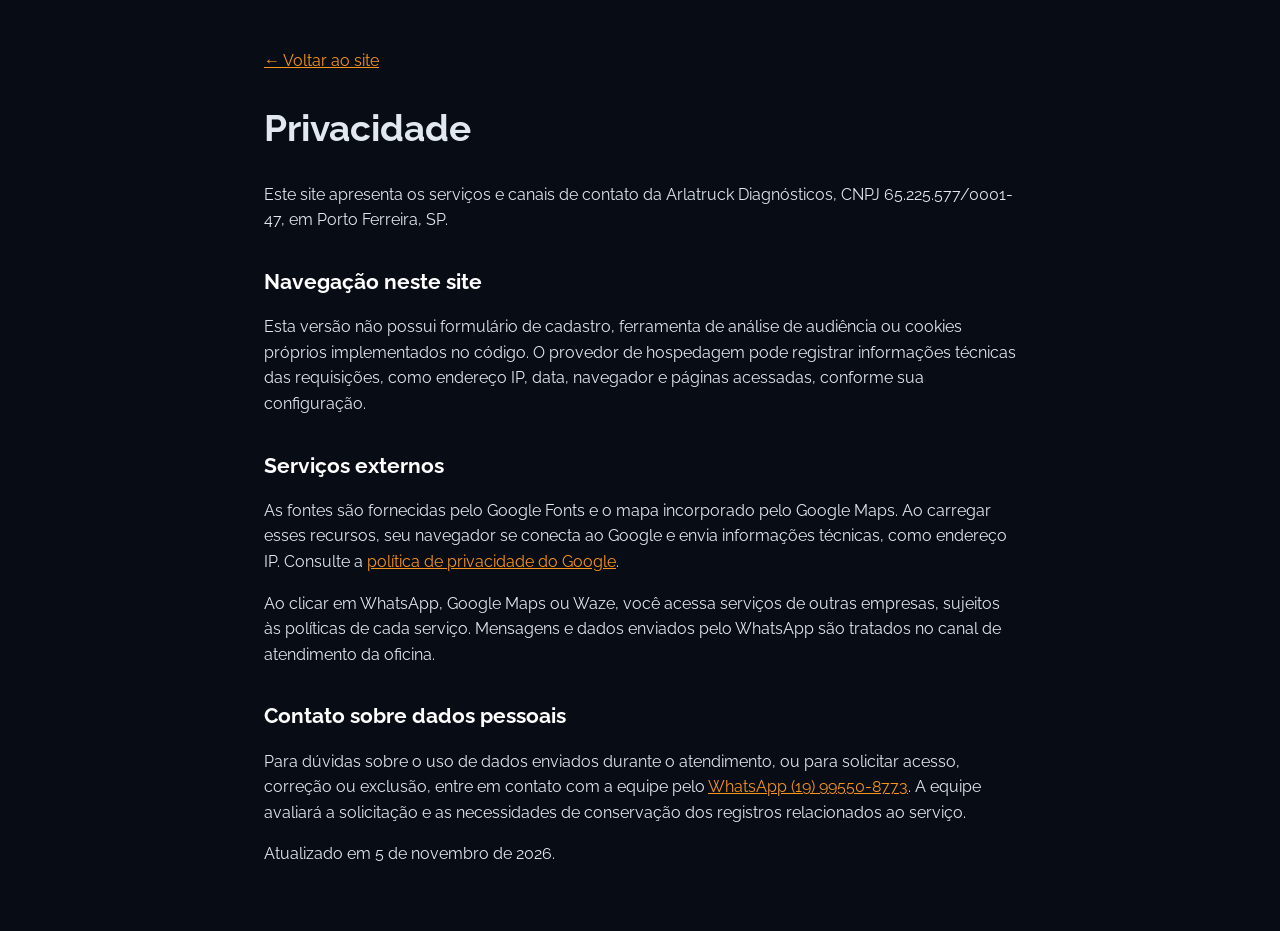
<file: privacidade.html>
﻿<!doctype html>
<html lang="pt-BR">
  <head>
    <meta charset="utf-8" />
    <meta name="viewport" content="width=device-width, initial-scale=1" />
    <title>Privacidade | Arlatruck</title>
    <meta
      name="description"
      content="Informações sobre privacidade e serviços externos no site Arlatruck."
    />
    <link rel="canonical" href="https://arlatruck.com.br/privacidade.html" />
    <link rel="icon" href="assets/icons/favicon-arlatruck.png" />
    <link rel="stylesheet" href="assets/css/style.css?v=5" />
    <style>
      body {
        padding: 0;
      }
      main {
        max-width: 800px;
        margin: auto;
        padding: 48px 24px;
      }
      h1 {
        font-size: 2.3rem;
        line-height: 1.2;
        margin: 32px 0;
      }
      h2 {
        font-size: 1.3rem;
        margin: 32px 0 12px;
        color: #fff;
      }
      p {
        margin: 16px 0;
      }
      a {
        text-decoration: underline;
        color: #f7941d;
      }
    </style>
    <link rel="preconnect" href="https://fonts.googleapis.com" />
    <link rel="preconnect" href="https://fonts.gstatic.com" crossorigin />
    <link
      rel="stylesheet"
      href="https://fonts.googleapis.com/css2?family=Bebas+Neue&family=Raleway:wght@400;500;600;700;800&display=swap"
    />
  </head>
  <body>
    <main>
      <a href="index.html">← Voltar ao site</a>
      <h1>Privacidade</h1>
      <p>
        Este site apresenta os serviços e canais de contato da Arlatruck
        Diagnósticos, CNPJ 65.225.577/0001-47, em Porto Ferreira, SP.
      </p>
      <h2>Navegação neste site</h2>
      <p>
        Esta versão não possui formulário de cadastro, ferramenta de análise de
        audiência ou cookies próprios implementados no código. O provedor de
        hospedagem pode registrar informações técnicas das requisições, como
        endereço IP, data, navegador e páginas acessadas, conforme sua
        configuração.
      </p>
      <h2>Serviços externos</h2>
      <p>
        As fontes são fornecidas pelo Google Fonts e o mapa incorporado pelo
        Google Maps. Ao carregar esses recursos, seu navegador se conecta ao
        Google e envia informações técnicas, como endereço IP. Consulte a
        <a
          href="https://policies.google.com/privacy"
          rel="noopener"
          target="_blank"
          >política de privacidade do Google</a
        >.
      </p>
      <p>
        Ao clicar em WhatsApp, Google Maps ou Waze, você acessa serviços de
        outras empresas, sujeitos às políticas de cada serviço. Mensagens e
        dados enviados pelo WhatsApp são tratados no canal de atendimento da
        oficina.
      </p>
      <h2>Contato sobre dados pessoais</h2>
      <p>
        Para dúvidas sobre o uso de dados enviados durante o atendimento, ou
        para solicitar acesso, correção ou exclusão, entre em contato com a
        equipe pelo
        <a href="https://wa.me/5519995508773">WhatsApp (19) 99550-8773</a>. A
        equipe avaliará a solicitação e as necessidades de conservação dos
        registros relacionados ao serviço.
      </p>
      <p>Atualizado em 5 de novembro de 2026.</p>
    </main>
  </body>
</html>
</file>
<file: assets/css/style.css>
/* Fontes importadas diretamente no <head> do HTML para otimização de Core Web Vitals */

/* ==========================================================================
   1. CSS VARIABLES & RESET
   ========================================================================== */
:root {
  --bg-deep: #080c14;
  --bg-primary: #0e1320;
  --bg-secondary: #141c2e;
  --bg-surface: #1b253c;
  --bg-light: #f3f5f9;

  --color-orange: #f7941d;
  --color-orange-hover: #ffaa3d;
  --color-orange-dark: #d5760c;

  --color-danger: #ef4444;
  --color-success: #10b981;
  --color-whatsapp: #25d366;
  --color-whatsapp-dark: #1da851;

  --chrome-gradient: linear-gradient(135deg, #ffffff 0%, #e2e8f0 30%, #94a3b8 50%, #ffffff 70%, #64748b 100%);

  --text-white: #ffffff;
  --text-light: #e2e8f0;
  --text-muted: #94a3b8;
  --text-dark: #0f172a;
  --text-dark-muted: #475569;

  --font-display: 'Bebas Neue', sans-serif;
  --font-heading: 'Raleway', sans-serif;
  --font-body: 'Raleway', sans-serif;

  --transition-fast: 0.2s ease;
  --transition-normal: 0.3s ease;
  --transition-slow: 0.5s cubic-bezier(0.16, 1, 0.3, 1);
}

*,
*::before,
*::after {
  box-sizing: border-box;
  margin: 0;
  padding: 0;
}

html {
  scroll-behavior: smooth;
  font-size: 16px;
  -webkit-text-size-adjust: 100%;
}

body {
  font-family: var(--font-body);
  background-color: var(--bg-deep);
  color: var(--text-light);
  line-height: 1.6;
  overflow-x: hidden;
}

img {
  max-width: 100%;
  height: auto;
  display: block;
}

a {
  text-decoration: none;
  color: inherit;
  transition: var(--transition-normal);
}

ul {
  list-style: none;
}

button {
  font-family: inherit;
  cursor: pointer;
  border: none;
  background: none;
}

/* ==========================================================================
   2. SCROLL REVEAL ANIMATIONS
   ========================================================================== */
.reveal {
  opacity: 0;
  transform: translateY(35px);
  transition: opacity 0.7s cubic-bezier(0.16, 1, 0.3, 1), transform 0.7s cubic-bezier(0.16, 1, 0.3, 1);
  will-change: opacity, transform;
}

.reveal.active {
  opacity: 1;
  transform: translateY(0);
}

.reveal-delay-1 {
  transition-delay: 0.12s;
}

.reveal-delay-2 {
  transition-delay: 0.24s;
}

.reveal-delay-3 {
  transition-delay: 0.36s;
}

.reveal-delay-4 {
  transition-delay: 0.48s;
}

@media (prefers-reduced-motion: reduce) {
  * {
    animation-duration: 0.01ms !important;
    animation-iteration-count: 1 !important;
    transition-duration: 0.01ms !important;
    scroll-behavior: auto !important;
  }

  .reveal {
    opacity: 1 !important;
    transform: none !important;
  }
}

/* ==========================================================================
   3. SCROLL PROGRESS BAR
   ========================================================================== */
.scroll-progress {
  position: fixed;
  top: 0;
  left: 0;
  height: 3px;
  background: linear-gradient(90deg, var(--color-orange), #ffc107);
  z-index: 1005;
  width: 0%;
  transition: none;
}

/* ==========================================================================
   4. UTILITIES & TYPOGRAPHY
   ========================================================================== */
.container {
  width: 100%;
  max-width: 1220px;
  margin: 0 auto;
  padding: 0 24px;
}

.section-padding {
  padding: 90px 0;
}

.text-chrome {
  background: var(--chrome-gradient);
  -webkit-background-clip: text;
  -webkit-text-fill-color: transparent;
  background-clip: text;
  color: transparent;
  display: inline-block;
}

.text-orange {
  color: var(--color-orange);
}

.section-header {
  display: flex;
  flex-direction: column;
  align-items: center;
  text-align: center;
  max-width: 820px;
  margin: 0 auto 55px;
}

.section-tag {
  display: inline-flex;
  align-items: center;
  gap: 8px;
  font-family: var(--font-heading);
  font-size: 0.88rem;
  font-weight: 700;
  color: var(--color-orange);
  text-transform: uppercase;
  letter-spacing: 0.12em;
  padding: 6px 18px;
  background: rgba(247, 148, 29, 0.1);
  border: 1px solid rgba(247, 148, 29, 0.25);
  border-radius: 30px;
  margin-bottom: 18px;
}

.section-title {
  font-family: var(--font-body);
  font-size: clamp(2.4rem, 4.5vw, 3.6rem);
  color: var(--text-white);
  line-height: 1.08;
  margin-bottom: 18px;
  letter-spacing: 0.03em;
}

.section-subtitle {
  font-size: 1.12rem;
  color: var(--text-muted);
  line-height: 1.65;
}

/* Buttons */
.btn {
  display: inline-flex;
  align-items: center;
  justify-content: center;
  font-family: var(--font-heading);
  font-weight: 700;
  font-size: 1.05rem;
  text-transform: uppercase;
  letter-spacing: 0.06em;
  padding: 15px 32px;
  border-radius: 6px;
  cursor: pointer;
  transition: all var(--transition-normal);
  border: none;
  gap: 12px;
  text-align: center;
  line-height: 1;
}

.btn svg {
  flex-shrink: 0;
}

.btn-primary {
  background: var(--color-orange);
  color: #0b0f19;
  box-shadow: 0 4px 18px rgba(247, 148, 29, 0.35);
}

.btn-primary:hover {
  background: var(--color-orange-hover);
  box-shadow: 0 8px 25px rgba(247, 148, 29, 0.55);
  transform: translateY(-2px);
  color: #0b0f19;
}

.btn-secondary {
  background: rgba(255, 255, 255, 0.05);
  color: var(--text-white);
  border: 1px solid rgba(255, 255, 255, 0.25);
  backdrop-filter: blur(5px);
}

.btn-secondary:hover {
  background: rgba(255, 255, 255, 0.12);
  border-color: var(--text-white);
  transform: translateY(-2px);
}

.btn-whatsapp {
  background: var(--color-whatsapp);
  color: #ffffff;
  box-shadow: 0 4px 18px rgba(37, 211, 102, 0.3);
}

.btn-whatsapp:hover {
  background: var(--color-whatsapp-dark);
  box-shadow: 0 8px 25px rgba(37, 211, 102, 0.5);
  transform: translateY(-2px);
  color: #ffffff;
}

.btn-sm {
  padding: 10px 20px;
  font-size: 0.88rem;
  letter-spacing: 0.04em;
}

.btn-block {
  display: flex;
  width: 100%;
}

/* ==========================================================================
   5. HEADER & TOPBAR & NAVIGATION
   ========================================================================== */
.site-header {
  position: fixed;
  top: 0;
  left: 0;
  width: 100%;
  z-index: 1000;
  transition: background var(--transition-normal), box-shadow var(--transition-normal);
}

.site-header.scrolled {
  background: rgba(8, 12, 20, 0.96);
  backdrop-filter: blur(12px);
  box-shadow: 0 4px 24px rgba(0, 0, 0, 0.6);
  border-bottom: 1px solid rgba(255, 255, 255, 0.06);
}

/* Topbar */
.topbar {
  background: rgba(14, 19, 32, 0.85);
  border-bottom: 1px solid rgba(255, 255, 255, 0.05);
  padding: 7px 0;
  font-size: 0.82rem;
  transition: all var(--transition-normal);
}

.site-header.scrolled .topbar {
  height: 0;
  padding: 0;
  opacity: 0;
  overflow: hidden;
  border-bottom: none;
}

.topbar-inner {
  display: flex;
  justify-content: space-between;
  align-items: center;
}

.topbar-left,
.topbar-right {
  display: flex;
  align-items: center;
  gap: 20px;
}

.topbar-item {
  display: inline-flex;
  align-items: center;
  gap: 8px;
  color: var(--text-muted);
}

.topbar-item svg {
  color: var(--color-orange);
  flex-shrink: 0;
}

.topbar-link {
  color: var(--text-light);
  font-weight: 500;
  transition: color var(--transition-fast);
}

.topbar-link:hover {
  color: var(--color-orange);
}

/* Header Nav */
.header-nav {
  padding: 14px 0;
  transition: padding var(--transition-normal);
}

.site-header.scrolled .header-nav {
  padding: 10px 0;
}

.nav-inner {
  display: flex;
  align-items: center;
  justify-content: space-between;
}

.nav-logo img {
  height: 48px;
  width: auto;
  border-radius: 4px;
}

.nav-links {
  display: flex;
  align-items: center;
  gap: 28px;
}

.nav-link {
  font-family: var(--font-heading);
  font-weight: 600;
  font-size: 0.96rem;
  text-transform: uppercase;
  color: var(--text-light);
  letter-spacing: 0.06em;
  position: relative;
  padding: 6px 0;
  transition: color var(--transition-fast);
}

.nav-link::after {
  content: '';
  position: absolute;
  bottom: 0;
  left: 0;
  width: 0;
  height: 2px;
  background: var(--color-orange);
  transition: width var(--transition-normal);
}

.nav-link:hover,
.nav-link.active {
  color: var(--color-orange);
}

.nav-link:hover::after,
.nav-link.active::after {
  width: 100%;
}

.nav-cta {
  display: inline-flex;
}

/* Mobile Toggle Hamburger */
.mobile-toggle {
  display: none;
  flex-direction: column;
  justify-content: center;
  align-items: center;
  width: 44px;
  height: 44px;
  gap: 6px;
  border-radius: 6px;
  background: rgba(255, 255, 255, 0.06);
  border: 1px solid rgba(255, 255, 255, 0.1);
}

.hamburger-line {
  display: block;
  width: 22px;
  height: 2px;
  background: var(--text-white);
  transition: all var(--transition-normal);
}

/* Mobile Nav Drawer & Backdrop */
.mobile-backdrop {
  position: fixed;
  inset: 0;
  background: rgba(0, 0, 0, 0.75);
  backdrop-filter: blur(4px);
  z-index: 1010;
  opacity: 0;
  pointer-events: none;
  transition: opacity var(--transition-normal);
}

.mobile-backdrop.open {
  opacity: 1;
  pointer-events: auto;
}

.mobile-nav-drawer {
  position: fixed;
  top: 0;
  right: -340px;
  width: 320px;
  max-width: 85vw;
  height: 100vh;
  background: var(--bg-primary);
  border-left: 1px solid rgba(255, 255, 255, 0.1);
  z-index: 1015;
  padding: 30px 24px;
  display: flex;
  flex-direction: column;
  transition: right 0.4s cubic-bezier(0.16, 1, 0.3, 1);
  box-shadow: -10px 0 35px rgba(0, 0, 0, 0.7);
  overflow-y: auto;
}

.mobile-nav-drawer.open {
  right: 0;
}

.drawer-header {
  display: flex;
  align-items: center;
  justify-content: space-between;
  padding-bottom: 20px;
  border-bottom: 1px solid rgba(255, 255, 255, 0.08);
  margin-bottom: 24px;
}

.drawer-close {
  color: var(--text-muted);
  display: flex;
  align-items: center;
  justify-content: center;
  width: 40px;
  height: 40px;
  border-radius: 50%;
  background: rgba(255, 255, 255, 0.05);
  transition: all var(--transition-fast);
}

.drawer-close:hover {
  color: var(--text-white);
  background: rgba(255, 255, 255, 0.12);
}

.mobile-nav-links {
  display: flex;
  flex-direction: column;
  gap: 16px;
  margin-bottom: 30px;
}

.mobile-nav-links .nav-link {
  font-size: 1.15rem;
  padding: 10px 0;
  border-bottom: 1px solid rgba(255, 255, 255, 0.04);
}

.drawer-footer {
  margin-top: auto;
  padding-top: 20px;
}

/* ==========================================================================
   6. HERO SECTION (FULLSCREEN)
   ========================================================================== */
.hero-section {
  min-height: 100vh;
  position: relative;
  display: flex;
  align-items: center;
  justify-content: center;
  text-align: center;
  padding: 140px 20px 80px;
  overflow: hidden;
}

.hero-bg {
  position: absolute;
  inset: 0;
  background-size: cover;
  background-position: center;
  filter: brightness(0.28) contrast(1.1);
  transform: scale(1.03);
  z-index: 0;
}

.hero-overlay {
  position: absolute;
  inset: 0;
  background: radial-gradient(circle at center, rgba(14, 19, 32, 0.6) 0%, rgba(8, 12, 20, 0.92) 100%),
    linear-gradient(180deg, rgba(8, 12, 20, 0.7) 0%, transparent 40%, rgba(8, 12, 20, 0.95) 100%);
  z-index: 1;
}

.hero-content {
  position: relative;
  z-index: 2;
  max-width: 950px;
  margin: 0 auto;
  display: flex;
  flex-direction: column;
  align-items: center;
}

.hero-title {
  font-family: var(--font-body);
  font-size: clamp(3rem, 7vw, 6.2rem);
  line-height: 1.02;
  margin-bottom: 22px;
  text-transform: uppercase;
  letter-spacing: 0.02em;
}

.hero-subtitle {
  font-size: clamp(1.1rem, 2vw, 1.35rem);
  color: var(--text-light);
  max-width: 760px;
  margin: 0 auto 36px;
  line-height: 1.6;
}

.hero-actions {
  display: flex;
  align-items: center;
  justify-content: center;
  flex-wrap: wrap;
  gap: 18px;
  margin-bottom: 50px;
}

.hero-stats-strip {
  display: flex;
  align-items: center;
  justify-content: center;
  flex-wrap: wrap;
  gap: 50px;
  padding: 24px 36px;
  background: rgba(20, 28, 46, 0.55);
  border: 1px solid rgba(255, 255, 255, 0.08);
  border-radius: 12px;
  backdrop-filter: blur(10px);
  max-width: 780px;
  margin: 0 auto;
}

.hero-stat {
  display: flex;
  flex-direction: column;
  align-items: center;
}

.hero-stat .stat-num {
  font-family: var(--font-body);
  font-size: 2.7rem;
  color: var(--color-orange);
  line-height: 1;
}

.hero-stat .stat-text {
  font-size: 0.85rem;
  color: var(--text-muted);
  text-transform: uppercase;
  letter-spacing: 0.06em;
  margin-top: 4px;
}

.hero-scroll-indicator {
  position: absolute;
  bottom: 24px;
  left: 50%;
  transform: translateX(-50%);
  z-index: 2;
  display: flex;
  flex-direction: column;
  align-items: center;
  gap: 6px;
  color: var(--text-muted);
  font-size: 0.78rem;
  text-transform: uppercase;
  letter-spacing: 0.1em;
  animation: bounceDown 2s infinite;
}

@keyframes bounceDown {

  0%,
  20%,
  50%,
  80%,
  100% {
    transform: translate(-50%, 0);
  }

  40% {
    transform: translate(-50%, -8px);
  }

  60% {
    transform: translate(-50%, -4px);
  }
}

/* ==========================================================================
   7. BRANDS INFINITE CAROUSEL
   ========================================================================== */
.brands-section {
  background: #05080f;
  padding: 24px 0;
  overflow: hidden;
  border-top: 1px solid rgba(247, 148, 29, 0.2);
  border-bottom: 1px solid rgba(247, 148, 29, 0.2);
  position: relative;
}

.brands-track {
  display: flex;
  width: max-content;
  animation: scrollBrands 32s linear infinite;
  gap: 48px;
  align-items: center;
}

.brands-track:hover {
  animation-play-state: paused;
}

@keyframes scrollBrands {
  0% {
    transform: translateX(0);
  }

  100% {
    transform: translateX(-50%);
  }
}

.brand-item {
  font-family: var(--font-heading);
  font-size: 1.5rem;
  font-weight: 700;
  color: rgba(255, 255, 255, 0.3);
  text-transform: uppercase;
  letter-spacing: 0.12em;
  white-space: nowrap;
  transition: color var(--transition-fast), transform var(--transition-fast);
}

.brand-item:hover {
  color: var(--color-orange);
  transform: scale(1.05);
}

/* ==========================================================================
   8. SECTION SEPARATORS (SVG WAVE)
   ========================================================================== */
.section-separator {
  position: relative;
  width: 100%;
  overflow: hidden;
  line-height: 0;
  z-index: 2;
}

.section-separator svg {
  display: block;
  width: 100%;
  height: 45px;
}

.section-separator.flip {
  transform: scaleY(-1);
}

/* ==========================================================================
   9. PROBLEMAS COMUNS (PAIN SECTION)
   ========================================================================== */
.pain-section {
  background: var(--bg-deep);
  position: relative;
}

.pain-grid {
  display: grid;
  grid-template-columns: repeat(auto-fit, minmax(280px, 1fr));
  gap: 24px;
  margin-bottom: 48px;
}

.pain-card {
  background: var(--bg-primary);
  border: 1px solid rgba(255, 255, 255, 0.06);
  padding: 34px 28px;
  border-radius: 10px;
  position: relative;
  transition: transform var(--transition-normal), box-shadow var(--transition-normal), border-color var(--transition-normal);
  overflow: hidden;
}

.pain-card::before {
  content: '';
  position: absolute;
  top: 0;
  left: 0;
  width: 4px;
  height: 100%;
  background: var(--color-orange);
  transform: scaleY(0);
  transform-origin: bottom;
  transition: transform 0.35s ease;
}

.pain-card:hover {
  transform: translateY(-6px);
  box-shadow: 0 14px 35px rgba(0, 0, 0, 0.4), 0 0 25px rgba(247, 148, 29, 0.15);
  border-color: rgba(247, 148, 29, 0.35);
}

.pain-card:hover::before {
  transform: scaleY(1);
}

.pain-icon {
  width: 58px;
  height: 58px;
  background: rgba(239, 68, 68, 0.12);
  color: var(--color-danger);
  border: 1px solid rgba(239, 68, 68, 0.25);
  border-radius: 12px;
  display: flex;
  align-items: center;
  justify-content: center;
  margin-bottom: 22px;
  transition: transform var(--transition-normal);
}

.pain-card:hover .pain-icon {
  transform: scale(1.08);
}

.pain-title {
  font-family: var(--font-heading);
  font-size: 1.35rem;
  color: var(--text-white);
  margin-bottom: 12px;
  text-transform: uppercase;
  letter-spacing: 0.02em;
}

.pain-desc {
  color: var(--text-muted);
  font-size: 0.95rem;
  line-height: 1.6;
}

.pain-cta {
  text-align: center;
}

/* ==========================================================================
   10. SISTEMA SCR (EDUCATIONAL SECTION - LIGHT BG)
   ========================================================================== */
.edu-section {
  background: var(--bg-light);
  color: var(--text-dark);
}

.edu-section .section-title {
  color: var(--text-dark);
}

.edu-section .section-subtitle {
  color: var(--text-dark-muted);
}

.edu-section .section-tag,
.audience-section .section-tag {
  color: #c25e00;
  background: rgba(194, 94, 0, 0.12);
  border-color: rgba(194, 94, 0, 0.35);
  font-weight: 700;
}

.edu-grid {
  display: grid;
  grid-template-columns: 1.15fr 0.85fr;
  gap: 48px;
  align-items: center;
}

.edu-lead {
  font-size: 1.22rem;
  color: var(--text-dark);
  line-height: 1.65;
  margin-bottom: 28px;
}

.edu-points {
  display: flex;
  flex-direction: column;
  gap: 20px;
}

.edu-point {
  display: flex;
  gap: 18px;
  background: #ffffff;
  padding: 22px;
  border-radius: 10px;
  box-shadow: 0 4px 18px rgba(0, 0, 0, 0.05);
  border: 1px solid rgba(0, 0, 0, 0.06);
}

.edu-point-icon {
  width: 48px;
  height: 48px;
  background: rgba(247, 148, 29, 0.12);
  border: 1px solid rgba(247, 148, 29, 0.28);
  border-radius: 10px;
  display: flex;
  align-items: center;
  justify-content: center;
  flex-shrink: 0;
}

.edu-point strong {
  display: block;
  font-family: var(--font-heading);
  font-size: 1.15rem;
  color: var(--text-dark);
  margin-bottom: 6px;
  text-transform: uppercase;
}

.edu-point p {
  font-size: 0.95rem;
  color: var(--text-dark-muted);
  line-height: 1.55;
}

/* Diagram Card */
.diagram-card {
  background: #ffffff;
  padding: 34px 28px;
  border-radius: 14px;
  box-shadow: 0 10px 30px rgba(0, 0, 0, 0.08);
  border: 1px solid rgba(0, 0, 0, 0.06);
}

.diagram-title {
  font-family: var(--font-heading);
  font-size: 1.4rem;
  color: var(--text-dark);
  text-transform: uppercase;
  margin-bottom: 22px;
  padding-bottom: 14px;
  border-bottom: 2px solid var(--color-orange);
}

.diagram-items {
  display: flex;
  flex-direction: column;
  gap: 12px;
}

.diagram-item {
  display: flex;
  align-items: center;
  gap: 16px;
  padding: 10px 14px;
  background: var(--bg-light);
  border-radius: 6px;
  transition: background var(--transition-fast);
}

.diagram-item:hover {
  background: #e2e8f0;
}

.diagram-num {
  font-family: var(--font-body);
  font-size: 1.4rem;
  color: var(--color-orange);
  line-height: 1;
  width: 28px;
}

.diagram-label {
  font-size: 0.95rem;
  font-weight: 600;
  color: var(--text-dark);
}

/* ==========================================================================
   11. SERVIÇOS
   ========================================================================== */
.services-section {
  background: var(--bg-primary);
  position: relative;
}

.services-grid {
  display: grid;
  grid-template-columns: repeat(auto-fit, minmax(320px, 1fr));
  gap: 28px;
}

.service-card {
  background: var(--bg-secondary);
  border: 1px solid rgba(255, 255, 255, 0.06);
  border-radius: 12px;
  padding: 38px 30px;
  transition: all var(--transition-normal);
  position: relative;
  overflow: hidden;
}

.service-card:hover {
  transform: translateY(-6px);
  border-color: rgba(247, 148, 29, 0.5);
  box-shadow: 0 16px 36px rgba(0, 0, 0, 0.45), 0 0 30px rgba(247, 148, 29, 0.15);
}

.service-icon {
  width: 68px;
  height: 68px;
  background: rgba(247, 148, 29, 0.1);
  border: 1px solid rgba(247, 148, 29, 0.25);
  border-radius: 14px;
  display: flex;
  align-items: center;
  justify-content: center;
  margin-bottom: 22px;
  transition: transform var(--transition-normal);
}

.service-card:hover .service-icon {
  transform: scale(1.1);
  background: rgba(247, 148, 29, 0.18);
}

.service-name {
  font-family: var(--font-heading);
  font-size: 1.45rem;
  color: var(--text-white);
  margin-bottom: 12px;
  text-transform: uppercase;
  letter-spacing: 0.02em;
}

.service-desc {
  color: var(--text-muted);
  font-size: 0.95rem;
  line-height: 1.65;
}

/* ==========================================================================
   12. BANCADA DE TESTES
   ========================================================================== */
.bench-section {
  background: var(--bg-deep);
  position: relative;
}

.bench-grid {
  display: grid;
  grid-template-columns: 1.15fr 0.85fr;
  gap: 50px;
  align-items: center;
}

.bench-lead {
  font-size: 1.18rem;
  color: var(--text-light);
  line-height: 1.65;
  margin-bottom: 30px;
}

.bench-comparison {
  display: grid;
  grid-template-columns: 1fr 1fr;
  gap: 20px;
}

.bench-col {
  padding: 24px;
  border-radius: 10px;
  background: var(--bg-secondary);
  border: 1px solid rgba(255, 255, 255, 0.06);
}

.bench-col.bench-us {
  border-color: rgba(16, 185, 129, 0.4);
  background: rgba(16, 185, 129, 0.05);
}

.bench-col.bench-others {
  border-color: rgba(239, 68, 68, 0.3);
  background: rgba(239, 68, 68, 0.04);
}

.bench-col-title {
  display: flex;
  align-items: center;
  gap: 10px;
  font-family: var(--font-heading);
  font-size: 1.18rem;
  text-transform: uppercase;
  margin-bottom: 16px;
}

.bench-us .bench-col-title {
  color: var(--color-success);
}

.bench-others .bench-col-title {
  color: var(--color-danger);
}

.bench-list {
  display: flex;
  flex-direction: column;
  gap: 10px;
}

.bench-list li {
  font-size: 0.92rem;
  color: var(--text-light);
  line-height: 1.45;
}

.bench-video {
  margin: 0;
  min-width: 0;
  overflow: hidden;
  border-radius: 14px;
  background: #06090e;
  border: 0;
}

.bench-video-frame {
  position: relative;
  width: 100%;
  height: clamp(360px, 65vw, 520px);
  overflow: hidden;
}

.bench-video video {
  display: block;
  width: 100%;
  height: 100%;
  position: absolute;
  inset: 0;
  object-fit: cover;
  object-position: center;
}

.bench-video .bench-image-badge {
  pointer-events: none;
  top: 14px;
  right: 14px;
  font-size: 0.75rem;
}

.bench-video figcaption {
  padding: 18px 22px;
  border-top: 1px solid rgba(255, 255, 255, 0.1);
  color: var(--text-light);
  font-size: 0.9rem;
  line-height: 1.6;
}

.bench-video figcaption strong {
  display: block;
  margin-bottom: 3px;
  color: var(--color-orange);
  font-size: 1rem;
}

.bench-image-badge {
  position: absolute;
  top: 18px;
  right: 18px;
  background: rgba(247, 148, 29, 0.95);
  color: #0b0f19;
  font-family: var(--font-heading);
  font-weight: 700;
  text-transform: uppercase;
  font-size: 0.88rem;
  padding: 6px 14px;
  border-radius: 4px;
  letter-spacing: 0.05em;
  box-shadow: 0 4px 12px rgba(0, 0, 0, 0.3);
}

/* ==========================================================================
   13. ESTATÍSTICAS / CONTADORES
   ========================================================================== */
.stats-section {
  background: var(--bg-deep);
  position: relative;
  padding: 60px 0;
  border-top: 1px solid rgba(255, 255, 255, 0.05);
}

.stats-grid {
  display: grid;
  grid-template-columns: repeat(4, 1fr);
  gap: 24px;
}

.stat-card {
  text-align: center;
  padding: 34px 20px;
  background: var(--bg-secondary);
  border: 1px solid rgba(255, 255, 255, 0.06);
  border-radius: 12px;
  transition: transform var(--transition-normal), border-color var(--transition-normal);
}

.stat-card:hover {
  transform: translateY(-5px);
  border-color: rgba(247, 148, 29, 0.3);
}

.stat-card-number {
  font-family: var(--font-body);
  font-size: clamp(2.8rem, 5vw, 4.2rem);
  color: var(--color-orange);
  line-height: 1;
  margin-bottom: 8px;
}

.stat-card-label {
  font-family: var(--font-heading);
  font-size: 1.05rem;
  color: var(--text-light);
  text-transform: uppercase;
  letter-spacing: 0.04em;
}

/* ==========================================================================
   14. PARA QUEM É INDICADO
   ========================================================================== */
.audience-section {
  background: var(--bg-light);
  color: var(--text-dark);
}

.audience-section .section-title {
  color: var(--text-dark);
}

.audience-grid {
  display: grid;
  grid-template-columns: repeat(3, 1fr);
  gap: 28px;
}

.audience-card {
  background: #ffffff;
  padding: 38px 28px;
  border-radius: 12px;
  text-align: center;
  box-shadow: 0 6px 25px rgba(0, 0, 0, 0.06);
  border: 1px solid rgba(0, 0, 0, 0.06);
  transition: transform var(--transition-normal), box-shadow var(--transition-normal);
  display: flex;
  flex-direction: column;
  align-items: center;
}

.audience-card:hover {
  transform: translateY(-6px);
  box-shadow: 0 14px 35px rgba(0, 0, 0, 0.12);
}

.audience-icon {
  display: flex;
  align-items: center;
  justify-content: center;
  width: 68px;
  height: 68px;
  background: rgba(247, 148, 29, 0.1);
  border: 1px solid rgba(247, 148, 29, 0.25);
  border-radius: 14px;
  margin: 0 auto 20px;
}

.audience-name {
  font-family: var(--font-heading);
  font-size: 1.4rem;
  text-transform: uppercase;
  color: var(--text-dark);
  margin-bottom: 14px;
}

.audience-desc {
  font-size: 0.96rem;
  color: var(--text-dark-muted);
  line-height: 1.6;
  margin-bottom: 24px;
  flex-grow: 1;
}

/* ==========================================================================
   15. DEPOIMENTOS SLIDER
   ========================================================================== */
.testimonials-section {
  background: var(--bg-primary);
  position: relative;
  overflow: hidden;
}

.testimonials-slider {
  position: relative;
  max-width: 820px;
  margin: 0 auto;
  overflow: hidden;
}

.testimonials-track {
  display: flex;
  transition: transform 0.5s cubic-bezier(0.16, 1, 0.3, 1);
  will-change: transform;
}

.testimonial-slide {
  min-width: 100%;
  padding: 10px 15px;
}

.testimonial-card {
  background: var(--bg-secondary);
  border: 1px solid rgba(255, 255, 255, 0.08);
  border-radius: 16px;
  padding: 44px 36px;
  text-align: center;
  position: relative;
  box-shadow: 0 10px 30px rgba(0, 0, 0, 0.35);
}

.testimonial-card::before {
  content: '"';
  position: absolute;
  top: 18px;
  left: 28px;
  font-size: 5rem;
  color: rgba(247, 148, 29, 0.15);
  font-family: var(--font-body);
  line-height: 1;
}

.testimonial-stars {
  color: #f59e0b;
  margin-bottom: 18px;
  display: flex;
  justify-content: center;
  gap: 5px;
}

.testimonial-text {
  font-size: 1.2rem;
  color: var(--text-light);
  line-height: 1.7;
  margin-bottom: 24px;
  font-style: italic;
  position: relative;
  z-index: 2;
}

.testimonial-author {
  font-family: var(--font-heading);
  font-size: 1.2rem;
  color: var(--text-white);
  font-weight: 700;
  text-transform: uppercase;
}

.testimonial-role {
  font-size: 0.9rem;
  color: var(--color-orange);
  margin-top: 4px;
}

.slider-controls {
  display: flex;
  justify-content: center;
  align-items: center;
  gap: 18px;
  margin-top: 32px;
}

.slider-btn {
  width: 44px;
  height: 44px;
  border-radius: 50%;
  background: rgba(255, 255, 255, 0.06);
  border: 1px solid rgba(255, 255, 255, 0.15);
  color: white;
  display: flex;
  align-items: center;
  justify-content: center;
  cursor: pointer;
  transition: all var(--transition-normal);
}

.slider-btn:hover {
  background: var(--color-orange);
  color: #0b0f19;
  border-color: var(--color-orange);
  transform: scale(1.08);
}

.slider-dots {
  display: flex;
  gap: 10px;
  align-items: center;
}

.slider-dot {
  width: 10px;
  height: 10px;
  border-radius: 50%;
  background: rgba(255, 255, 255, 0.25);
  cursor: pointer;
  transition: all var(--transition-normal);
  border: none;
}

.slider-dot.active {
  background: var(--color-orange);
  transform: scale(1.4);
}

/* ==========================================================================
   16. SOBRE NÓS + GALERIA SLIDER
   ========================================================================== */
.about-section {
  background: var(--bg-deep);
}

.about-grid {
  display: grid;
  grid-template-columns: 1.05fr 0.95fr;
  gap: 50px;
  align-items: center;
}

.about-lead {
  font-size: 1.25rem;
  color: var(--text-white);
  line-height: 1.6;
  margin-bottom: 20px;
}

.about-content p {
  color: var(--text-muted);
  font-size: 1.02rem;
  line-height: 1.65;
  margin-bottom: 18px;
}

.about-highlights {
  display: flex;
  flex-direction: column;
  gap: 14px;
  margin-top: 28px;
}

.about-highlight {
  display: flex;
  align-items: center;
  gap: 14px;
  color: var(--text-light);
  font-weight: 500;
  font-size: 1rem;
}

.about-highlight svg {
  flex-shrink: 0;
}

/* Gallery Slider in About */
.gallery-slider {
  position: relative;
  overflow: hidden;
  border-radius: 14px;
  box-shadow: 0 16px 40px rgba(0, 0, 0, 0.5);
  border: 1px solid rgba(255, 255, 255, 0.1);
}

.gallery-track {
  display: flex;
  transition: transform 0.5s cubic-bezier(0.16, 1, 0.3, 1);
  will-change: transform;
}

.gallery-slide {
  min-width: 100%;
  position: relative;
  aspect-ratio: 16/10;
}

.gallery-slide img {
  width: 100%;
  height: 100%;
  object-fit: cover;
}

.gallery-slide-caption {
  position: absolute;
  bottom: 0;
  left: 0;
  right: 0;
  padding: 24px 20px 18px;
  background: linear-gradient(180deg, transparent 0%, rgba(8, 12, 20, 0.92) 100%);
  color: var(--text-white);
  font-size: 0.96rem;
  line-height: 1.4;
}

.gallery-slide-caption strong {
  color: var(--color-orange);
}

.gallery-counter {
  position: absolute;
  top: 16px;
  right: 16px;
  background: rgba(8, 12, 20, 0.75);
  backdrop-filter: blur(6px);
  color: white;
  padding: 5px 14px;
  border-radius: 20px;
  font-size: 0.85rem;
  font-weight: 600;
  z-index: 3;
  border: 1px solid rgba(255, 255, 255, 0.15);
}

.gallery-nav {
  position: absolute;
  top: 50%;
  transform: translateY(-50%);
  z-index: 3;
}

.gallery-nav.prev {
  left: 14px;
}

.gallery-nav.next {
  right: 14px;
}

/* ==========================================================================
   17. FAQ ACCORDION
   ========================================================================== */
.faq-section {
  background: var(--bg-primary);
}

.faq-list {
  max-width: 860px;
  margin: 0 auto;
  display: flex;
  flex-direction: column;
  gap: 16px;
}

.faq-item {
  background: var(--bg-secondary);
  border: 1px solid rgba(255, 255, 255, 0.06);
  border-radius: 10px;
  overflow: hidden;
  transition: border-color var(--transition-normal);
}

.faq-item.active {
  border-color: rgba(247, 148, 29, 0.4);
}

.faq-question {
  width: 100%;
  padding: 22px 24px;
  display: flex;
  align-items: center;
  gap: 16px;
  text-align: left;
  cursor: pointer;
  background: none;
  transition: background var(--transition-fast);
}

.faq-question:hover {
  background: rgba(255, 255, 255, 0.02);
}

.faq-q-icon {
  color: var(--color-orange);
  flex-shrink: 0;
  display: flex;
  align-items: center;
}

.faq-q-text {
  font-family: var(--font-heading);
  font-size: 1.18rem;
  color: var(--text-white);
  font-weight: 600;
  flex-grow: 1;
}

.faq-chevron {
  color: var(--text-muted);
  flex-shrink: 0;
  transition: transform var(--transition-normal);
  display: flex;
  align-items: center;
}

.faq-item.active .faq-chevron {
  transform: rotate(180deg);
  color: var(--color-orange);
}

.faq-answer {
  max-height: 0;
  overflow: hidden;
  transition: max-height 0.35s cubic-bezier(0.16, 1, 0.3, 1);
  padding: 0 24px 0 60px;
}

.faq-item.active .faq-answer {
  padding-bottom: 22px;
}

.faq-answer p {
  color: var(--text-muted);
  font-size: 1rem;
  line-height: 1.65;
}

.faq-answer strong {
  color: var(--text-light);
}

/* ==========================================================================
   18. CONTATO & MAPA
   ========================================================================== */
.contact-section {
  background: var(--bg-deep);
}

.contact-grid {
  display: grid;
  grid-template-columns: 1fr 1fr;
  gap: 40px;
}

.contact-card {
  background: var(--bg-secondary);
  border: 1px solid rgba(255, 255, 255, 0.06);
  border-radius: 14px;
  padding: 40px 34px;
  height: 100%;
  display: flex;
  flex-direction: column;
}

.contact-card-title {
  font-family: var(--font-heading);
  font-size: 1.6rem;
  color: var(--text-white);
  text-transform: uppercase;
  margin-bottom: 28px;
  padding-bottom: 14px;
  border-bottom: 2px solid var(--color-orange);
}

.contact-item {
  display: flex;
  gap: 18px;
  margin-bottom: 26px;
}

.contact-item svg {
  flex-shrink: 0;
  margin-top: 2px;
}

.contact-item strong {
  display: block;
  font-family: var(--font-heading);
  font-size: 1.15rem;
  color: var(--text-white);
  margin-bottom: 4px;
  text-transform: uppercase;
}

.contact-item p {
  color: var(--text-muted);
  font-size: 0.98rem;
  line-height: 1.5;
}

.contact-item p a {
  color: var(--color-orange);
  font-weight: 500;
}

.contact-item p a:hover {
  text-decoration: underline;
}

.contact-actions {
  display: flex;
  flex-direction: column;
  gap: 14px;
  margin-top: auto;
  padding-top: 20px;
}

.contact-routes-grid {
  display: grid;
  grid-template-columns: 1fr 1fr;
  gap: 12px;
}

.btn-route {
  padding: 13px 18px;
  font-size: 0.95rem;
}

.btn-waze {
  background: rgba(51, 204, 255, 0.12);
  border: 1px solid rgba(51, 204, 255, 0.35);
  color: #33ccff;
}

.btn-waze:hover {
  background: #33ccff;
  border-color: #33ccff;
  color: #080c14;
}

.contact-map {
  border-radius: 14px;
  overflow: hidden;
  border: 1px solid rgba(255, 255, 255, 0.08);
  height: 100%;
  min-height: 420px;
  box-shadow: 0 10px 30px rgba(0, 0, 0, 0.4);
}

/* ==========================================================================
   19. FOOTER
   ========================================================================== */
.site-footer {
  background: #04070c;
  padding: 70px 0 30px;
  border-top: 1px solid rgba(255, 255, 255, 0.06);
}

.footer-grid {
  display: grid;
  grid-template-columns: 2fr 1fr 1.2fr 1.3fr;
  gap: 40px;
  margin-bottom: 50px;
}

.footer-brand img {
  height: 52px;
  width: auto;
  margin-bottom: 20px;
  border-radius: 4px;
}

.footer-brand-desc {
  color: var(--text-muted);
  font-size: 0.95rem;
  line-height: 1.6;
  max-width: 320px;
}

.footer-title {
  font-family: var(--font-heading);
  font-size: 1.25rem;
  color: var(--text-white);
  text-transform: uppercase;
  margin-bottom: 20px;
  letter-spacing: 0.03em;
}

.footer-nav ul,
.footer-services ul,
.footer-contact ul {
  display: flex;
  flex-direction: column;
  gap: 12px;
}

.footer-nav a {
  color: var(--text-muted);
  font-size: 0.95rem;
}

.footer-nav a:hover {
  color: var(--color-orange);
  padding-left: 4px;
}

.footer-services li,
.footer-contact li {
  color: var(--text-muted);
  font-size: 0.95rem;
}

.footer-contact a {
  color: var(--color-orange);
  font-weight: 500;
}

.footer-contact a:hover {
  text-decoration: underline;
}

.footer-bottom {
  display: flex;
  justify-content: center;
  align-items: center;
  gap: 5rem;
  padding-top: 28px;
  border-top: 1px solid rgba(255, 255, 255, 0.06);
}

@media (max-width: 730px) {
  .footer-bottom {
    flex-direction: column;
    gap: 2rem;
    text-align: center;
  }
}

.footer-bottom p {
  color: var(--text-muted);
  font-size: 0.88rem;
}

.logo-poncianodev {
  height: 20px;
  width: 100%;
  object-fit: cover;
}

.logo-poncianodev:hover {
  opacity: .7;
}

.footer-dev-logo span {
  display: flex;
  align-items: center;
  flex-direction: column;
  gap: .5rem;
}

.footer-seo {
  color: rgba(255, 255, 255, 0.25) !important;
  font-size: 0.8rem !important;
  margin-top: 8px;
}

/* ==========================================================================
   20. MULTI-CONTACT WHATSAPP WIDGET
   ========================================================================== */
.wa-widget {
  position: fixed;
  bottom: 28px;
  right: 28px;
  z-index: 1100;
}

.wa-floating-btn {
  width: 62px;
  height: 62px;
  background: var(--color-whatsapp);
  color: white;
  border-radius: 50%;
  display: flex;
  align-items: center;
  justify-content: center;
  box-shadow: 0 6px 25px rgba(37, 211, 102, 0.45);
  transition: all var(--transition-normal);
  animation: pulseWa 2.5s infinite;
}

.wa-floating-btn:hover {
  transform: scale(1.08);
  background: var(--color-whatsapp-dark);
  animation: none;
}

@keyframes pulseWa {
  0% {
    box-shadow: 0 0 0 0 rgba(37, 211, 102, 0.6);
  }

  70% {
    box-shadow: 0 0 0 16px rgba(37, 211, 102, 0);
  }

  100% {
    box-shadow: 0 0 0 0 rgba(37, 211, 102, 0);
  }
}

/* WhatsApp Popup */
.wa-popup {
  position: absolute;
  bottom: 76px;
  right: 0;
  width: 310px;
  background: var(--bg-primary);
  border: 1px solid rgba(255, 255, 255, 0.12);
  border-radius: 14px;
  box-shadow: 0 16px 40px rgba(0, 0, 0, 0.6);
  overflow: hidden;
  opacity: 0;
  transform: translateY(15px) scale(0.95);
  pointer-events: none;
  transition: all 0.3s cubic-bezier(0.16, 1, 0.3, 1);
  transform-origin: bottom right;
}

.wa-popup.open {
  opacity: 1;
  transform: translateY(0) scale(1);
  pointer-events: auto;
}

.wa-popup-header {
  background: var(--color-whatsapp-dark);
  color: white;
  padding: 16px 18px;
  display: flex;
  align-items: center;
  justify-content: space-between;
}

.wa-popup-title {
  font-family: var(--font-heading);
  font-size: 1.15rem;
  font-weight: 700;
  text-transform: uppercase;
}

.wa-popup-close {
  color: white;
  display: flex;
  align-items: center;
  justify-content: center;
  opacity: 0.8;
  transition: opacity var(--transition-fast);
}

.wa-popup-close:hover {
  opacity: 1;
}

.wa-popup-body {
  padding: 14px;
  display: flex;
  flex-direction: column;
  gap: 10px;
}

.wa-contact {
  display: flex;
  align-items: center;
  gap: 14px;
  padding: 12px 14px;
  background: var(--bg-secondary);
  border-radius: 10px;
  border: 1px solid rgba(255, 255, 255, 0.05);
  transition: all var(--transition-fast);
}

.wa-contact:hover {
  background: rgba(247, 148, 29, 0.1);
  border-color: rgba(247, 148, 29, 0.35);
  transform: translateX(4px);
}

.wa-contact-avatar {
  width: 42px;
  height: 42px;
  border-radius: 50%;
  background: rgba(37, 211, 102, 0.15);
  color: var(--color-whatsapp);
  display: flex;
  align-items: center;
  justify-content: center;
  flex-shrink: 0;
}

.wa-contact-info {
  flex-grow: 1;
}

.wa-contact-info strong {
  display: block;
  font-family: var(--font-heading);
  font-size: 1.05rem;
  color: var(--text-white);
}

.wa-contact-info span {
  font-size: 0.84rem;
  color: var(--text-muted);
}

.wa-contact-arrow {
  color: var(--color-orange);
  font-weight: 700;
  font-size: 1.2rem;
}

/* ==========================================================================
   21. BACK TO TOP BUTTON
   ========================================================================== */
.back-to-top {
  position: fixed;
  bottom: 100px;
  right: 36px;
  width: 46px;
  height: 46px;
  border-radius: 50%;
  background: var(--color-orange);
  color: #0b0f19;
  display: flex;
  align-items: center;
  justify-content: center;
  z-index: 1090;
  opacity: 0;
  transform: translateY(20px);
  pointer-events: none;
  transition: all var(--transition-normal);
  box-shadow: 0 4px 16px rgba(247, 148, 29, 0.4);
}

.back-to-top.visible {
  opacity: 1;
  transform: translateY(0);
  pointer-events: auto;
}

.back-to-top:hover {
  transform: translateY(-4px);
  box-shadow: 0 8px 24px rgba(247, 148, 29, 0.6);
  background: var(--color-orange-hover);
}

/* ==========================================================================
   22. RESPONSIVE BREAKPOINTS
   ========================================================================== */

/* 1100px - Header Adjustments */
@media (max-width: 1100px) {

  .nav-links,
  .nav-cta {
    display: none;
  }

  .mobile-toggle {
    display: flex;
  }

  .topbar {
    display: none;
  }
}

/* 992px - Two columns & medium screens */
@media (max-width: 992px) {
  .section-padding {
    padding: 75px 0;
  }

  .edu-grid,
  .bench-grid,
  .about-grid,
  .contact-grid {
    grid-template-columns: 1fr;
    gap: 40px;
  }

  .audience-grid {
    grid-template-columns: 1fr;
    max-width: 500px;
    margin: 0 auto;
  }

  .stats-grid {
    grid-template-columns: repeat(2, 1fr);
  }

  .footer-grid {
    grid-template-columns: 1fr 1fr;
  }
}

/* 768px - Mobile screens */
@media (max-width: 768px) {
  .section-padding {
    padding: 60px 0;
  }

  .hero-section {
    padding: 110px 16px 60px;
  }

  .hero-stats-strip {
    gap: 24px;
    padding: 18px 20px;
  }

  .hero-stat .stat-num {
    font-size: 2.2rem;
  }

  .bench-comparison {
    grid-template-columns: 1fr;
  }

  .pain-grid {
    grid-template-columns: 1fr;
  }

  .services-grid {
    grid-template-columns: 1fr;
  }

  .footer-grid {
    grid-template-columns: 1fr;
    gap: 32px;
  }

  .testimonial-card {
    padding: 30px 20px;
  }

  .testimonial-text {
    font-size: 1.05rem;
  }

  .contact-card {
    padding: 28px 20px;
  }

  .wa-widget {
    bottom: 20px;
    right: 20px;
  }

  .back-to-top {
    bottom: 90px;
    right: 27px;
  }
}

/* 480px - Small mobile */
@media (max-width: 480px) {
  .hero-title {
    font-size: 2.7rem;
  }

  .hero-actions {
    flex-direction: column;
    width: 100%;
  }

  .hero-actions .btn {
    width: 100%;
  }

  .stats-grid {
    grid-template-columns: 1fr;
  }

  .stat-card-number {
    font-size: 3.2rem;
  }

  .section-title {
    font-size: 2.2rem;
  }

  .faq-question {
    padding: 18px 16px;
    gap: 12px;
  }

  .faq-q-text {
    font-size: 1.05rem;
  }

  .faq-answer {
    padding: 0 16px 0 16px;
  }
}

/* ==========================================================================
   23. MOBILE BOTTOM ACTION BAR
   ========================================================================== */
.mobile-action-bar {
  display: none;
  position: fixed;
  bottom: 0;
  left: 0;
  width: 100%;
  z-index: 1100;
  background: #0e1320;
  border-top: 1px solid rgba(255, 255, 255, 0.1);
  grid-template-columns: 1fr 1fr;
  box-shadow: 0 -4px 20px rgba(0, 0, 0, 0.5);
}

.mobile-action-btn {
  display: flex;
  align-items: center;
  justify-content: center;
  gap: 10px;
  padding: 14px 20px;
  font-family: var(--font-heading);
  font-size: 0.95rem;
  font-weight: 700;
  text-transform: uppercase;
  letter-spacing: 0.05em;
  color: #fff;
  text-decoration: none;
  transition: background var(--transition-fast);
}

.mobile-action-btn.btn-call {
  background: rgba(255, 255, 255, 0.07);
  border-right: 1px solid rgba(255, 255, 255, 0.1);
  color: var(--text-light);
}

.mobile-action-btn.btn-call:hover,
.mobile-action-btn.btn-call:active {
  background: rgba(255, 255, 255, 0.14);
}

.mobile-action-btn.btn-wa {
  background: var(--color-whatsapp);
  color: #fff;
}

.mobile-action-btn.btn-wa:hover,
.mobile-action-btn.btn-wa:active {
  background: var(--color-whatsapp-dark);
}

.mobile-action-btn svg {
  flex-shrink: 0;
}

@media (max-width: 768px) {
  .mobile-action-bar {
    display: grid;
  }

  body {
    padding-bottom: 64px;
  }

  .back-to-top {
    bottom: 80px;
  }

  .wa-widget {
    bottom: 80px;
  }
}
/* Delivery refinement: restrained typography, clear focus and progressive enhancement. */
:root { --font-display: 'Bebas Neue', sans-serif; }
[hidden] { display: none !important; }
:focus-visible { outline: 3px solid #f7941d; outline-offset: 5px; }
section[id] { scroll-margin-top: 140px; }
main:focus, section[tabindex="-1"]:focus { outline: none; }
.skip-link { position: fixed; top: 12px; left: 12px; z-index: 3000; padding: 12px 20px; background: #fff; color: #0e1320; transform: translateY(-150%); }
.skip-link:focus { transform: none; }
.reveal { opacity: 1; transform: none; will-change: auto; }
.reveal-ready .reveal:not(.active) { opacity: 0; transform: translateY(16px); }
.text-chrome { background: none; -webkit-text-fill-color: currentColor; color: #f8fafc; }
.hero-title.text-chrome {
  font-family: 'Bebas Neue', sans-serif;
  background: var(--chrome-gradient);
  background-clip: text;
  -webkit-background-clip: text;
  -webkit-text-fill-color: transparent;
}
.hero-title { font-size: clamp(2.4rem, 5.5vw, 4.8rem); line-height: 1.15; letter-spacing: -.015em; text-transform: none; }
.hero-section { min-height: min(860px, 95svh); padding-top: 180px; }
.hero-actions { margin-bottom: 28px; gap: 12px; }
.hero-location { color: #e2e8f0; font-size: .95rem; line-height: 1.9; }
.hero-location span { color: #b5c1d3; font-size: .85rem; }
.hero-scroll-indicator, .section-separator { display: none; }
.section-padding { padding: 76px 0; }
.section-title { font-size: clamp(2rem, 3.7vw, 3rem); line-height: 1.2; letter-spacing: -.015em; }
.section-tag { border: 0; background: none; padding: 0; letter-spacing: .08em; border-radius: 0; }
.btn { min-height: 48px; font-family: var(--font-body); font-size: .95rem; text-transform: none; letter-spacing: 0; border-radius: 8px; line-height: 1.35; box-shadow: none; }
.btn:hover { box-shadow: none; transform: none; }
.btn-whatsapp, .btn-whatsapp:hover { color: #082412; }
.nav-link { text-transform: none; letter-spacing: 0; }
.process-section { background: var(--bg-primary); }
.process-grid { display: grid; grid-template-columns: repeat(3, 1fr); gap: 32px; list-style: none; }
.process-grid li { border-top: 1px solid #334155; padding-top: 24px; }
.process-grid li > span { color: var(--color-orange); font-size: .85rem; font-weight: 600; }
.process-grid h3 { color: #fff; font-size: 1.15rem; margin: 12px 0 8px; }
.process-grid p { color: #b5c1d3; font-size: .95rem; }
.mobile-nav-drawer { visibility: hidden; height: 100dvh; width: 360px; right: -380px; padding: 24px; gap: 20px; transition: right .25s ease, visibility .25s; overscroll-behavior: contain; }
.mobile-nav-drawer.open { visibility: visible; }
.drawer-header { padding-bottom: 20px; flex-shrink: 0; }
.drawer-header img { width: 120px; max-height: 88px; object-fit: contain; }
.drawer-close { width: 44px; height: 44px; flex-shrink: 0; }
.mobile-nav-links { flex: 1; }
.mobile-nav-links .nav-link { display: block; font-family: var(--font-body); font-size: 1.05rem; font-weight: 500; padding: 15px 0; border-bottom: 1px solid #253044; text-transform: none; letter-spacing: 0; }
.drawer-footer { margin-top: auto; padding-top: 12px; padding-bottom: env(safe-area-inset-bottom, 0px); flex-shrink: 0; }
.site-header.scrolled { backdrop-filter: none; }
body.menu-open .site-header { backdrop-filter: none; background: #0e1320; }
body.menu-open .wa-widget, body.menu-open .mobile-action-bar, body.menu-open .back-to-top { display: none !important; }
.wa-popup { visibility: hidden; max-width: calc(100vw - 40px); }
.wa-popup.open { visibility: visible; }
.faq-question { list-style: none; cursor: pointer; }
.faq-question::-webkit-details-marker { display: none; }
.faq-answer { max-height: none; overflow: visible; padding: 0 24px 24px 60px; }
.faq-item[open] .faq-chevron { transform: rotate(180deg); }
.slider-btn, .mobile-toggle { min-width: 44px; min-height: 44px; }
.back-to-top:not(.visible) { visibility: hidden; }
.mobile-action-bar { padding-bottom: env(safe-area-inset-bottom, 0px); }
.mobile-action-btn { text-transform: none; letter-spacing: 0; font-family: var(--font-body); font-size: .9rem; }
.mobile-action-btn.btn-wa { color: #082412; }
@media (max-width: 1100px) { section[id] { scroll-margin-top: 100px; } .hero-section { padding-top: 125px; } }
@media (max-width: 768px) {
  .wa-widget { display: none; }
  .hero-section { min-height: auto; padding: 125px 20px 64px; }
  .section-padding { padding: 52px 0; }
  .process-grid { grid-template-columns: 1fr; gap: 24px; }
  .hero-title { font-size: clamp(2rem, 8vw, 3rem); }
  .hero-subtitle { font-size: 1rem; }
  .hero-actions { width: 100%; }
  .hero-actions .btn { width: 100%; }
  body { padding-bottom: calc(64px + env(safe-area-inset-bottom, 0px)); }
  .back-to-top { bottom: calc(80px + env(safe-area-inset-bottom, 0px)); }
  .faq-answer { padding: 0 20px 20px; }
}
@media (prefers-reduced-motion: reduce) { .reveal-ready .reveal:not(.active) { opacity: 1; transform: none; } }
@media (scripting: none) {
  .mobile-toggle, .gallery-nav, .gallery-counter, .wa-widget, .back-to-top { display: none; }
  .header-nav .nav-links { display: flex; flex-wrap: wrap; gap: 12px; }
  .nav-inner { flex-wrap: wrap; }
  .site-header { position: static; background: #0e1320; }
  .hero-section { padding-top: 48px; }
  .gallery-track { display: block; }
  .gallery-slide { width: 100%; }
}
.nowrap { white-space: nowrap; }
.mobile-nav-links { gap: 0; margin-bottom: 0; }
@media (min-width: 769px) { .hero-bg { background-image: url('../images/photo-4-1280.webp') !important; } }
@media (max-height: 650px) { .mobile-nav-drawer { gap: 12px; padding: 16px 24px; } .drawer-header { padding-bottom: 10px; } .drawer-header img { max-height: 52px; } .mobile-nav-links .nav-link { padding: 10px 0; } }

/* Raleway keeps navigation and action labels readable. */
.nav-link, .btn, .mobile-action-btn, .mobile-nav-links .nav-link { font-family: var(--font-body); }

/* Bebas Neue is reserved for the hero and section titles. */
.hero-title, .section-title { font-family: var(--font-display); }

/* Compact footer with aligned content and independent legal row. */
.site-footer { padding-top: 40px; }
.footer-simple { display: grid; grid-template-columns: minmax(0, 1.1fr) minmax(0, 1fr) minmax(0, .9fr); align-items: start; gap: 40px; padding-bottom: 32px; font-family: var(--font-body); font-size: .9rem; }
.footer-identity { display: flex; align-items: center; gap: 20px; }
.footer-identity > a { flex-shrink: 0; }
.footer-identity img { width: 100px; height: auto; }
.footer-identity p, .footer-hours { color: #aab7c9; line-height: 1.8; }
.footer-label { color: #e2e8f0; font-weight: 600; margin: 0 0 12px; font-size: .9rem; }
.footer-reach a { display: block; width: fit-content; padding: 5px 0; overflow-wrap: anywhere; }
.footer-simple a { color: #cbd5e1; }
.footer-simple a:hover { color: var(--color-orange); }
.footer-instagram { display: inline-flex; align-items: center; gap: 10px; padding: 5px 0; }
.footer-hours { margin-top: 10px; font-size: .8rem; }
.site-footer .footer-bottom { display: flex; flex-direction: row; justify-content: space-between; align-items: center; margin-top: 0; padding: 20px 0; gap: 24px; text-align: left; }
.footer-bottom-text { display: grid; grid-template-columns: auto auto; align-items: center; gap: 6px 20px; }
.footer-bottom-text > p:first-child { grid-column: 1 / -1; }
.footer-bottom p { font-size: .75rem; }
.site-footer .footer-seo { margin: 0; color: #94a3b8 !important; font-size: .75rem !important; }
.footer-dev-logo { flex-shrink: 0; }
.footer-dev-logo span { align-items: flex-start; gap: 6px; }
.footer-dev-logo .logo-poncianodev { width: 120px; height: auto; object-fit: contain; }
@media (max-width: 1050px) {
  .footer-simple { grid-template-columns: 1fr 1fr; gap: 28px; }
  .footer-identity { grid-column: 1 / -1; }
}
@media (max-width: 600px) {
  .footer-simple { grid-template-columns: 1fr; gap: 24px; }
  .footer-identity { grid-column: auto; }
  .site-footer .footer-bottom { flex-direction: column; align-items: flex-start; gap: 20px; }
  .footer-bottom-text { grid-template-columns: 1fr; }
}
</file>
